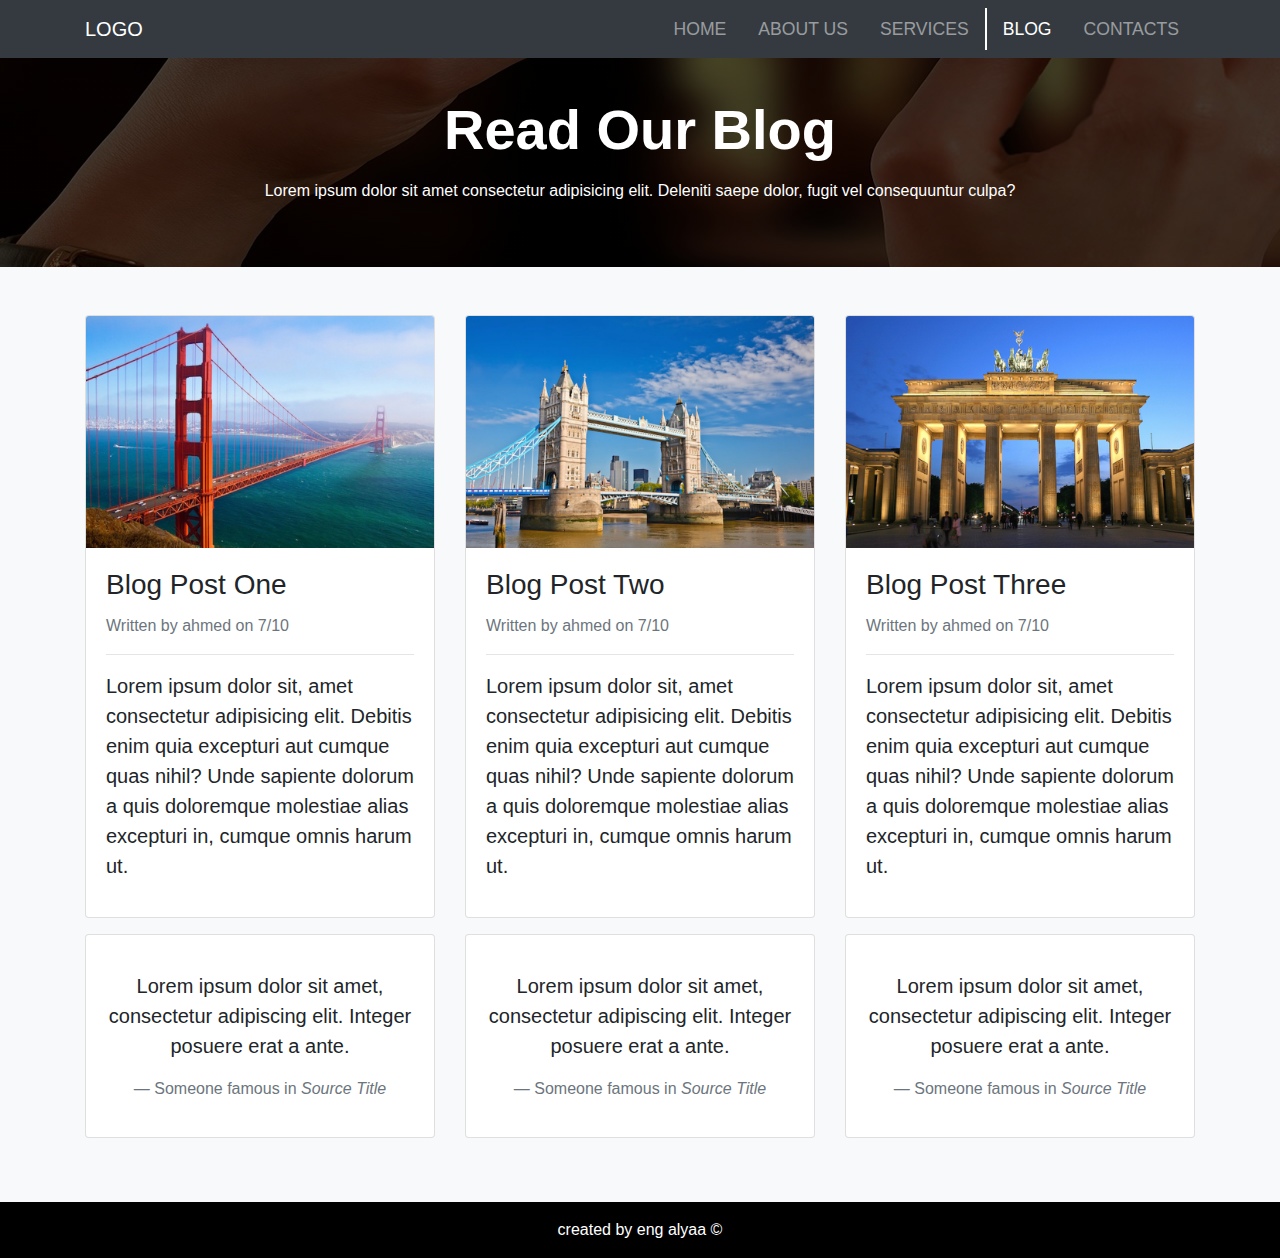
<file: blog.html>
<!DOCTYPE html>
<html lang="en">

<head>
    <meta charset="UTF-8">
    <meta name="viewport" content="width=device-width, initial-scale=1.0">
    <meta http-equiv="X-UA-Compatible" content="ie=edge">
    <title>Document</title>

    <link rel="stylesheet" href="css/bootstrap.min.css">
    <link rel="stylesheet" href="css/all.min.css">
    <link rel="stylesheet" href="css/ekko-lightbox.css">
    <link rel="stylesheet" href="css/slick.css">
    <link rel="stylesheet" href="css/slick-theme.css">
    <link rel="stylesheet" href="css/style.css">

</head>

<body>



    <nav class="navbar navbar-expand-md navbar-dark bg-dark fixed-top">
        <div class="container">
            <a class="navbar-brand" href="#">LOGO</a>

            <button class="navbar-toggler" type="button" data-toggle="collapse" data-target="#navbarSupportedContent"
                aria-controls="navbarSupportedContent" aria-expanded="false" aria-label="Toggle navigation">
                <span class="navbar-toggler-icon"></span>
            </button>

            <div class="collapse navbar-collapse" id="navbarSupportedContent">

                <ul class="navbar-nav ml-auto">

                    <li class="nav-item">
                        <a class="nav-link" href="index.html">Home <span class="sr-only">(current)</span></a>
                    </li>


                    <li class="nav-item ">
                        <a class="nav-link" href="about.html">About Us</a>
                    </li>

                    <li class="nav-item ">
                        <a class="nav-link" href="services.html">Services</a>
                    </li>

                    <li class="nav-item active">
                        <a class="nav-link" href="blog.html">Blog</a>
                    </li>

                    <li class="nav-item">
                        <a class="nav-link" href="contact.html">Contacts</a>
                    </li>


                </ul>

            </div>
        </div><!-- container -->
    </nav>
    <section id="blog" class="py-5 bg-light">
        <div class="container">
            <div class="row">
                <div class="col text-white text-center mt-5">
                    <h2 class="mb-3 display-4 font-weight-bold text-capitalize">read our blog</h2>
                    <p>Lorem ipsum dolor sit amet consectetur adipisicing elit. Deleniti saepe dolor, fugit vel
                        consequuntur culpa?</p>

                </div>

            </div>

        </div>

    </section> <!-- blog -->
    <section id="#" class="py-5 bg-light">
        <div class="container">
            <div class="row">
                <div class="col-md-4 col-sm-6">
                    <div class="card">
                        <img class="card-img-top" src="images/san-francisco.jpg" alt="Card image cap">
                        <div class="card-body">
                            <h3 class="card-title text-capitalize">blog post one</h3>
                            <p class="text-muted ">Written by ahmed on 7/10</p>
                            <hr>
                            <blockquote class="blockquote mb-0">
                                <p>Lorem ipsum dolor sit, amet consectetur adipisicing elit. Debitis enim quia excepturi aut cumque quas nihil? Unde sapiente dolorum a quis doloremque molestiae alias excepturi in, cumque omnis harum ut.
                                </p>
                              
                            </blockquote>


                        </div>
                    

                    </div>
                    <div class="card card-bottom my-3">
                        <div class="card-body text-center ">
                            <blockquote class="blockquote my-3">
                                <p>Lorem ipsum dolor sit amet, consectetur adipiscing elit. Integer posuere erat a ante.
                                </p>
                                <footer class="blockquote-footer">Someone famous in <cite title="Source Title">Source
                                        Title</cite></footer>
                            </blockquote>
                        </div>

                    </div>

                </div>  <!-- 1 -->
                <div class="col-md-4 col-sm-6">
                    <div class="card">
                        <img class="card-img-top" src="images/london.jpg" alt="Card image cap">
                        <div class="card-body">
                            <h3 class="card-title text-capitalize">blog post two</h3>
                            <p class="text-muted ">Written by ahmed on 7/10</p>
                            <hr>
                            <blockquote class="blockquote mb-0">
                                <p>Lorem ipsum dolor sit, amet consectetur adipisicing elit. Debitis enim quia excepturi aut cumque quas nihil? Unde sapiente dolorum a quis doloremque molestiae alias excepturi in, cumque omnis harum ut.
                                </p>
                              
                            </blockquote>


                        </div>
                    

                    </div>
                    <div class="card card-bottom my-3">
                        <div class="card-body text-center ">
                            <blockquote class="blockquote my-3">
                                <p>Lorem ipsum dolor sit amet, consectetur adipiscing elit. Integer posuere erat a ante.
                                </p>
                                <footer class="blockquote-footer">Someone famous in <cite title="Source Title">Source
                                        Title</cite></footer>
                            </blockquote>
                        </div>

                    </div>

                </div>  <!-- 2 -->
                <div class="col-md-4 col-sm-6">
                    <div class="card">
                        <img class="card-img-top" src="images/berlin.jpg" alt="Card image cap">
                        <div class="card-body">
                            <h3 class="card-title text-capitalize">blog post three</h3>
                            <p class="text-muted ">Written by ahmed on 7/10</p>
                            <hr>
                            <blockquote class="blockquote mb-0">
                                <p>Lorem ipsum dolor sit, amet consectetur adipisicing elit. Debitis enim quia excepturi aut cumque quas nihil? Unde sapiente dolorum a quis doloremque molestiae alias excepturi in, cumque omnis harum ut.
                                </p>
                              
                            </blockquote>


                        </div>
                    

                    </div>
                    <div class="card card-bottom my-3">
                        <div class="card-body text-center ">
                            <blockquote class="blockquote my-3">
                                <p>Lorem ipsum dolor sit amet, consectetur adipiscing elit. Integer posuere erat a ante.
                                </p>
                                <footer class="blockquote-footer">Someone famous in <cite title="Source Title">Source
                                        Title</cite></footer>
                            </blockquote>
                        </div>

                    </div>

                </div>  <!-- 3 -->
            </div> <!-- row -->

            </div> <!-- container -->

    </section>











    <footer class="py-3  text-center text-white">
        created by eng alyaa &copy;
    </footer>
    <script src="js/jquery-3.3.1.min.js"></script>
    <script src="js/popper.min.js"></script>
    <script src="js/bootstrap.min.js"></script>
    <script src="js/ekko-lightbox.min.js"></script>
    <script src="js/slick.min.js"></script>

</body>

</html>
</file>
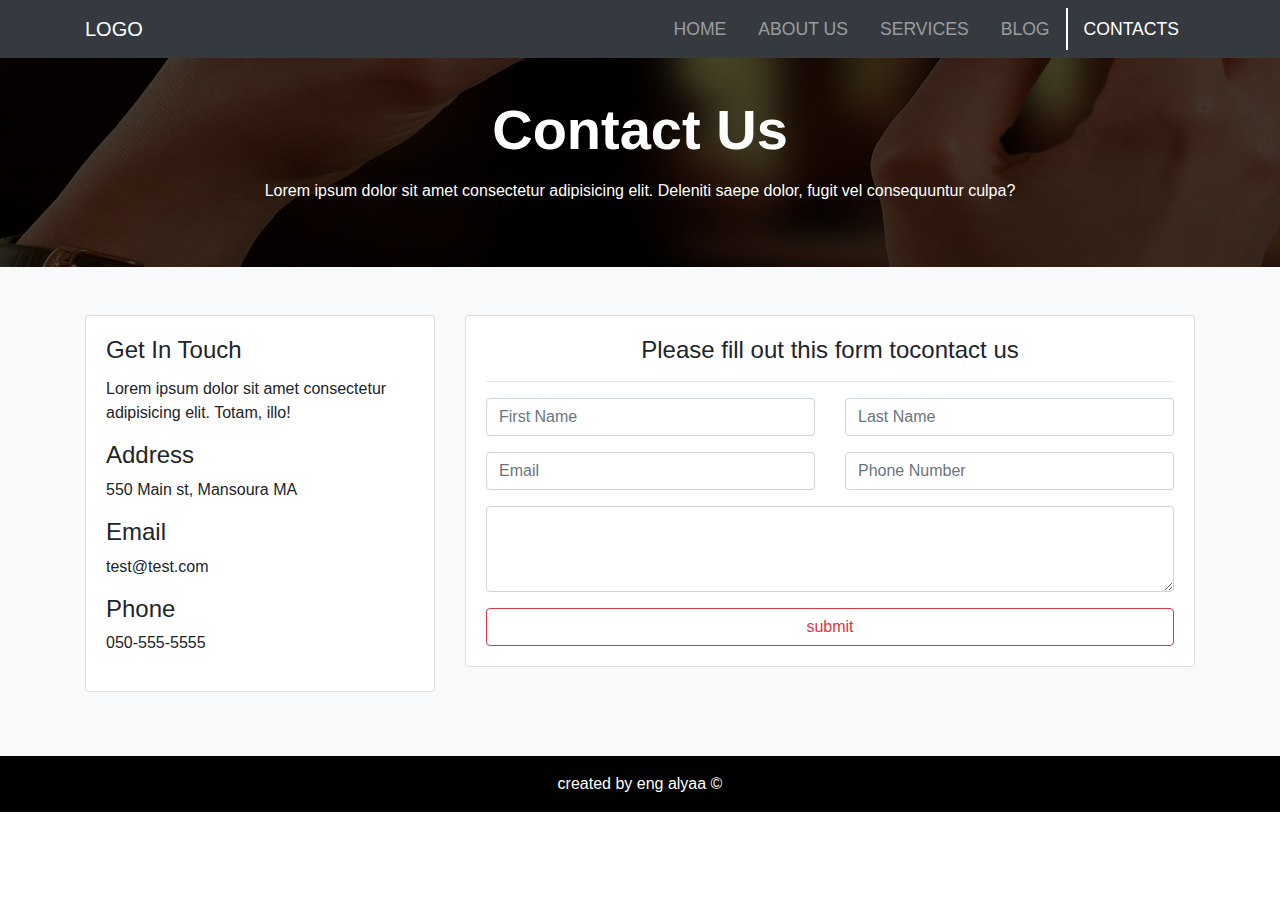
<file: contact.html>
<!DOCTYPE html>
<html lang="en">

<head>
    <meta charset="UTF-8">
    <meta name="viewport" content="width=device-width, initial-scale=1.0">
    <meta http-equiv="X-UA-Compatible" content="ie=edge">
    <title>Document</title>

    <link rel="stylesheet" href="css/bootstrap.min.css">
    <link rel="stylesheet" href="css/all.min.css">
    <link rel="stylesheet" href="css/ekko-lightbox.css">
    <link rel="stylesheet" href="css/slick.css">
    <link rel="stylesheet" href="css/slick-theme.css">
    <link rel="stylesheet" href="css/style.css">

</head>

<body>



    <nav class="navbar navbar-expand-md navbar-dark bg-dark fixed-top">
        <div class="container">
            <a class="navbar-brand" href="#">LOGO</a>

            <button class="navbar-toggler" type="button" data-toggle="collapse" data-target="#navbarSupportedContent"
                aria-controls="navbarSupportedContent" aria-expanded="false" aria-label="Toggle navigation">
                <span class="navbar-toggler-icon"></span>
            </button>

            <div class="collapse navbar-collapse" id="navbarSupportedContent">

                <ul class="navbar-nav ml-auto">

                    <li class="nav-item">
                        <a class="nav-link" href="index.html">Home <span class="sr-only">(current)</span></a>
                    </li>


                    <li class="nav-item ">
                        <a class="nav-link" href="about.html">About Us</a>
                    </li>

                    <li class="nav-item ">
                        <a class="nav-link" href="services.html">Services</a>
                    </li>

                    <li class="nav-item ">
                        <a class="nav-link" href="blog.html">Blog</a>
                    </li>

                    <li class="nav-item active">
                        <a class="nav-link" href="contact.html">Contacts</a>
                    </li>


                </ul>

            </div>
        </div><!-- container -->
    </nav>

    <section id="contact" class="py-5 bg-light">
        <div class="container">
            <div class="row">
                <div class="col text-white text-center mt-5">
                    <h2 class="mb-3 display-4 font-weight-bold text-capitalize">contact us</h2>
                    <p>Lorem ipsum dolor sit amet consectetur adipisicing elit. Deleniti saepe dolor, fugit vel
                        consequuntur culpa?</p>

                </div>

            </div>

        </div> <!-- container -->

    </section> <!-- contact-->

    <section id="#" class="py-5 bg-light">
        <div class="container">
            <div class="row">
                <div class="col-md-4 mb-3">
                    <div class="card">
                        <div class="card-body">
                            <h4 class="card-title text-capitalize">get in touch</h4>
                            <p >Lorem ipsum dolor sit amet consectetur adipisicing elit. Totam, illo!</p>
                            <h4>Address</h4>
                            <p>550 Main st, Mansoura MA</p>
                            <h4>Email</h4>
                            <p>test@test.com</p>
                            <h4>Phone</h4>
                            <p>050-555-5555</p>

                        </div>

                    </div>

                </div> 
                <div class="col-md-8">
                    <div class="card">
                        <div class="card-body  text-center">
                            <h4>Please fill out this form tocontact us</h4>
                            <hr>
                            <form action="">
                                <div class="row ">
                                    <div class="col-md-6 mb-3">
                                      <input type="text" class="form-control" placeholder="First Name" name="" id="">
                                    </div>
                                    <div class="col-md-6 mb-3">
                                      <input type="text" class="form-control" placeholder="Last Name" name="" id="">
                                    </div>
                                  </div>
                                  <div class="row ">
                                      <div class="col-md-6 mb-3">
                                          <input type="email" name="" id="" class="form-control" placeholder="Email">

                                      </div>
                                      <div class="col-md-6 mb-3">
                                          <input type="number" name="" id="" class="form-control" placeholder="Phone Number">

                                      </div>

                                  </div>
                                  <textarea class="form-control mb-3" id="exampleFormControlTextarea1" rows="3"></textarea>
                                  <button class="btn btn-outline-danger btn-block ">submit</button>


                            </form>

                        </div>

                    </div>

                </div>

            </div> <!-- row -->

        </div> <!-- container -->
    </section>




    
    <footer class="py-3  text-center text-white">
        created by eng alyaa &copy;
    </footer>
    <script src="js/jquery-3.3.1.min.js"></script>
    <script src="js/popper.min.js"></script>
    <script src="js/bootstrap.min.js"></script>
    <script src="js/ekko-lightbox.min.js"></script>
    <script src="js/slick.min.js"></script>

</body>

</html>
</file>
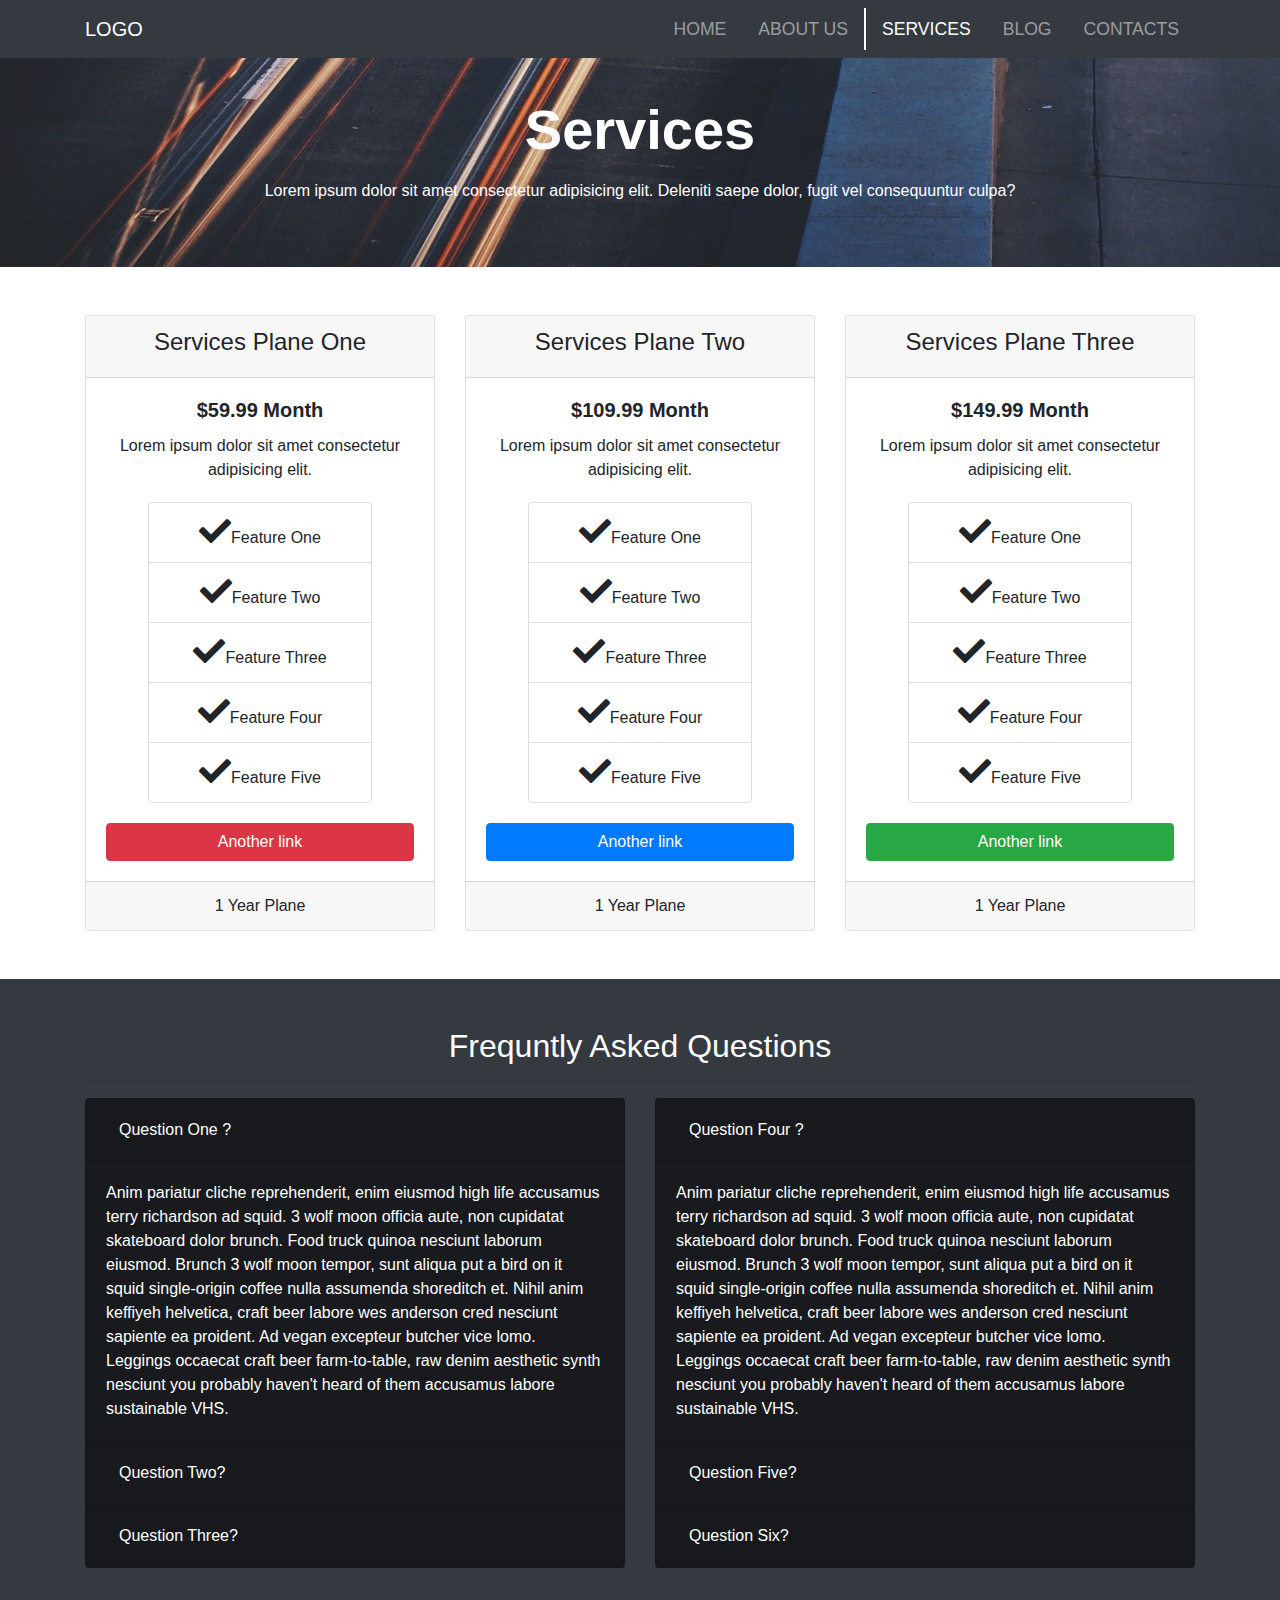
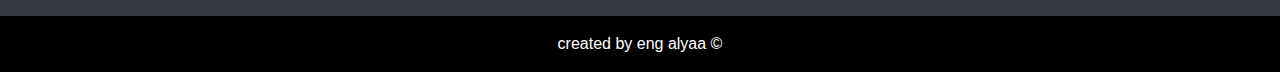
<file: services.html>
<!DOCTYPE html>
<html lang="en">

<head>
    <meta charset="UTF-8">
    <meta name="viewport" content="width=device-width, initial-scale=1.0">
    <meta http-equiv="X-UA-Compatible" content="ie=edge">
    <title>Document</title>

    <link rel="stylesheet" href="css/bootstrap.min.css">
    <link rel="stylesheet" href="css/all.min.css">
    <link rel="stylesheet" href="css/ekko-lightbox.css">
    <link rel="stylesheet" href="css/slick.css">
    <link rel="stylesheet" href="css/slick-theme.css">
    <link rel="stylesheet" href="css/style.css">

</head>

<body>



    <nav class="navbar navbar-expand-md navbar-dark bg-dark fixed-top">
        <div class="container">
            <a class="navbar-brand" href="#">LOGO</a>

            <button class="navbar-toggler" type="button" data-toggle="collapse" data-target="#navbarSupportedContent"
                aria-controls="navbarSupportedContent" aria-expanded="false" aria-label="Toggle navigation">
                <span class="navbar-toggler-icon"></span>
            </button>

            <div class="collapse navbar-collapse" id="navbarSupportedContent">

                <ul class="navbar-nav ml-auto">

                    <li class="nav-item">
                        <a class="nav-link" href="index.html">Home <span class="sr-only">(current)</span></a>
                    </li>


                    <li class="nav-item ">
                        <a class="nav-link" href="about.html">About Us</a>
                    </li>

                    <li class="nav-item active">
                        <a class="nav-link" href="services.html">Services</a>
                    </li>

                    <li class="nav-item">
                        <a class="nav-link" href="blog.html">Blog</a>
                    </li>

                    <li class="nav-item">
                        <a class="nav-link" href="contact.html">Contacts</a>
                    </li>


                </ul>

            </div>
        </div><!-- container -->
    </nav>
    <section id="services" class="py-5 bg-light">
        <div class="container">
            <div class="row">
                <div class="col text-white text-center mt-5">
                    <h2 class="mb-3 display-4 font-weight-bold">Services</h2>
                    <p>Lorem ipsum dolor sit amet consectetur adipisicing elit. Deleniti saepe dolor, fugit vel
                        consequuntur culpa?</p>

                </div>

            </div>

        </div>

    </section> <!-- services -->


    <section id="#" class="py-5">
        <div class="container">
            <div class="row">

                <div class="col-md-4">
                    <div class="card text-center" >
                        <div class="card-header text-capitalize">
                            <h4>services plane one</h4>
                        </div>
                        <div class="card-body">
                            <h5 class="card-title font-weight-bold">$59.99 Month</h5>
                            <p class="card-text">Lorem ipsum dolor sit amet consectetur adipisicing elit.</p>
                        </div>
                        <div class="card mr-auto ml-auto" style="width: 14rem;" >
                            <ul class="list-group list-group-flush">
                                <li class="list-group-item"> <i class="fa fa-check fa-2x"></i>Feature One</li>
                                <li class="list-group-item"> <i class="fa fa-check fa-2x"></i>Feature Two</li>
                                <li class="list-group-item"> <i class="fa fa-check fa-2x"></i>Feature Three</li>
                                <li class="list-group-item"> <i class="fa fa-check fa-2x"></i>Feature Four</li>
                                <li class="list-group-item"> <i class="fa fa-check fa-2x"></i>Feature Five</li>
                                
                            </ul>
                        </div>
                        <div class="card-body">
                            <a href="#" class="btn btn-danger btn-block">Another link</a>
                        </div>
                        <div class="card-footer text-capitalize">
                            1 year plane
                        </div>


                    </div> <!-- card -->

                </div> <!-- 1  -->
                <div class="col-md-4">
                    <div class="card text-center" >
                        <div class="card-header text-capitalize">
                            <h4>services plane two</h4>
                        </div>
                        <div class="card-body">
                            <h5 class="card-title font-weight-bold">$109.99 Month</h5>
                            <p class="card-text">Lorem ipsum dolor sit amet consectetur adipisicing elit.</p>
                        </div>
                        <div class="card mr-auto ml-auto" style="width: 14rem;">
                            <ul class="list-group list-group-flush">
                                <li class="list-group-item"> <i class="fa fa-check fa-2x"></i>Feature One</li>
                                <li class="list-group-item"> <i class="fa fa-check fa-2x"></i>Feature Two</li>
                                <li class="list-group-item"> <i class="fa fa-check fa-2x"></i>Feature Three</li>
                                <li class="list-group-item"> <i class="fa fa-check fa-2x"></i>Feature Four</li>
                                <li class="list-group-item"> <i class="fa fa-check fa-2x"></i>Feature Five</li>

                            </ul>
                        </div>
                        <div class="card-body">
                            <a href="#" class="btn btn-primary btn-block">Another link</a>
                        </div>
                        <div class="card-footer text-capitalize">
                            1 year plane
                        </div>


                    </div> <!-- card -->

                </div> <!-- 2  -->
                <div class="col-md-4">
                    <div class="card text-center" >
                        <div class="card-header text-capitalize">
                            <h4>services plane three</h4>
                        </div>
                        <div class="card-body">
                            <h5 class="card-title font-weight-bold">$149.99 Month</h5>
                            <p class="card-text">Lorem ipsum dolor sit amet consectetur adipisicing elit.</p>
                        </div>
                        <div class="card mr-auto ml-auto" style="width: 14rem;" >
                            <ul class="list-group list-group-flush">
                                <li class="list-group-item"> <i class="fa fa-check fa-2x"></i>Feature One</li>
                                <li class="list-group-item"> <i class="fa fa-check fa-2x"></i>Feature Two</li>
                                <li class="list-group-item"> <i class="fa fa-check fa-2x"></i>Feature Three</li>
                                <li class="list-group-item"> <i class="fa fa-check fa-2x"></i>Feature Four</li>
                                <li class="list-group-item"> <i class="fa fa-check fa-2x"></i>Feature Five</li>
                                
                            </ul>
                        </div>
                        <div class="card-body">
                            <a href="#" class="btn btn-success btn-block">Another link</a>
                        </div>
                        <div class="card-footer text-capitalize">
                            1 year plane
                        </div>


                    </div> <!-- card -->

                </div> <!-- 3  -->

            </div>

        </div>

    </section>
    
    <section id="freq" class="py-5 bg-dark text-white" >
        <div class="container">
            <h2 class="text-center text-capitalize">frequntly asked questions</h2>
            <hr>
            <div class="row">
                <div class="col-md-6 ">
                    <div class="accordion  " id="accordionExample">
                        <div class="card ">
                          <div class="card-header" id="headingOne">
                            <h2 class="mb-0">
                              <button class="btn btn-link btn-block  text-left text-capitalize" type="button" data-toggle="collapse" data-target="#collapseOne" aria-expanded="true" aria-controls="collapseOne">
                                question one ?
                              </button>
                            </h2>
                          </div>
                      
                          <div id="collapseOne" class="collapse show" aria-labelledby="headingOne" data-parent="#accordionExample">
                            <div class="card-body ">
                              Anim pariatur cliche reprehenderit, enim eiusmod high life accusamus terry richardson ad squid. 3 wolf moon officia aute, non cupidatat skateboard dolor brunch. Food truck quinoa nesciunt laborum eiusmod. Brunch 3 wolf moon tempor, sunt aliqua put a bird on it squid single-origin coffee nulla assumenda shoreditch et. Nihil anim keffiyeh helvetica, craft beer labore wes anderson cred nesciunt sapiente ea proident. Ad vegan excepteur butcher vice lomo. Leggings occaecat craft beer farm-to-table, raw denim aesthetic synth nesciunt you probably haven't heard of them accusamus labore sustainable VHS.
                            </div>
                          </div>
                        </div>
                        <div class="card">
                          <div class="card-header" id="headingTwo">
                            <h2 class="mb-0">
                              <button class="btn btn-link btn-block text-capitalize text-left collapsed" type="button" data-toggle="collapse" data-target="#collapseTwo" aria-expanded="false" aria-controls="collapseTwo">
                                question two?
                              </button>
                            </h2>
                          </div>
                          <div id="collapseTwo" class="collapse" aria-labelledby="headingTwo" data-parent="#accordionExample">
                            <div class="card-body">
                              Anim pariatur cliche reprehenderit, enim eiusmod high life accusamus terry richardson ad squid. 3 wolf moon officia aute, non cupidatat skateboard dolor brunch. Food truck quinoa nesciunt laborum eiusmod. Brunch 3 wolf moon tempor, sunt aliqua put a bird on it squid single-origin coffee nulla assumenda shoreditch et. Nihil anim keffiyeh helvetica, craft beer labore wes anderson cred nesciunt sapiente ea proident. Ad vegan excepteur butcher vice lomo. Leggings occaecat craft beer farm-to-table, raw denim aesthetic synth nesciunt you probably haven't heard of them accusamus labore sustainable VHS.
                            </div>
                          </div>
                        </div>
                        <div class="card">
                          <div class="card-header" id="headingThree">
                            <h2 class="mb-0">
                              <button class="btn btn-link btn-block text-capitalize text-left collapsed" type="button" data-toggle="collapse" data-target="#collapseThree" aria-expanded="false" aria-controls="collapseThree">
                                question three?
                              </button>
                            </h2>
                          </div>
                          <div id="collapseThree" class="collapse" aria-labelledby="headingThree" data-parent="#accordionExample">
                            <div class="card-body">
                              Anim pariatur cliche reprehenderit, enim eiusmod high life accusamus terry richardson ad squid. 3 wolf moon officia aute, non cupidatat skateboard dolor brunch. Food truck quinoa nesciunt laborum eiusmod. Brunch 3 wolf moon tempor, sunt aliqua put a bird on it squid single-origin coffee nulla assumenda shoreditch et. Nihil anim keffiyeh helvetica, craft beer labore wes anderson cred nesciunt sapiente ea proident. Ad vegan excepteur butcher vice lomo. Leggings occaecat craft beer farm-to-table, raw denim aesthetic synth nesciunt you probably haven't heard of them accusamus labore sustainable VHS.
                            </div>
                          </div>
                        </div>
                      </div>

                </div> <!-- col-1 -->
                <div class="col-md-6 ">
                    <div class="accordion  " id="accordionExample">
                        <div class="card ">
                          <div class="card-header" id="headingOne">
                            <h2 class="mb-0">
                              <button class="btn btn-link btn-block  text-left text-capitalize" type="button" data-toggle="collapse" data-target="#collapseFour" aria-expanded="true" aria-controls="collapseFour">
                                question four ?
                              </button>
                            </h2>
                          </div>
                      
                          <div id="collapseFour" class="collapse show" aria-labelledby="headingOne" data-parent="#accordionExample">
                            <div class="card-body ">
                              Anim pariatur cliche reprehenderit, enim eiusmod high life accusamus terry richardson ad squid. 3 wolf moon officia aute, non cupidatat skateboard dolor brunch. Food truck quinoa nesciunt laborum eiusmod. Brunch 3 wolf moon tempor, sunt aliqua put a bird on it squid single-origin coffee nulla assumenda shoreditch et. Nihil anim keffiyeh helvetica, craft beer labore wes anderson cred nesciunt sapiente ea proident. Ad vegan excepteur butcher vice lomo. Leggings occaecat craft beer farm-to-table, raw denim aesthetic synth nesciunt you probably haven't heard of them accusamus labore sustainable VHS.
                            </div>
                          </div>
                        </div>
                        <div class="card">
                          <div class="card-header" id="headingTwo">
                            <h2 class="mb-0">
                              <button class="btn btn-link btn-block text-capitalize text-left collapsed" type="button" data-toggle="collapse" data-target="#collapseFive" aria-expanded="false" aria-controls="collapseFive">
                                question five?
                              </button>
                            </h2>
                          </div>
                          <div id="collapseFive" class="collapse" aria-labelledby="headingTwo" data-parent="#accordionExample">
                            <div class="card-body">
                              Anim pariatur cliche reprehenderit, enim eiusmod high life accusamus terry richardson ad squid. 3 wolf moon officia aute, non cupidatat skateboard dolor brunch. Food truck quinoa nesciunt laborum eiusmod. Brunch 3 wolf moon tempor, sunt aliqua put a bird on it squid single-origin coffee nulla assumenda shoreditch et. Nihil anim keffiyeh helvetica, craft beer labore wes anderson cred nesciunt sapiente ea proident. Ad vegan excepteur butcher vice lomo. Leggings occaecat craft beer farm-to-table, raw denim aesthetic synth nesciunt you probably haven't heard of them accusamus labore sustainable VHS.
                            </div>
                          </div>
                        </div>
                        <div class="card">
                          <div class="card-header" id="headingThree">
                            <h2 class="mb-0">
                              <button class="btn btn-link btn-block text-capitalize text-left collapsed" type="button" data-toggle="collapse" data-target="#collapseSix" aria-expanded="false" aria-controls="collapseSix">
                                question six?
                              </button>
                            </h2>
                          </div>
                          <div id="collapseSix" class="collapse" aria-labelledby="headingThree" data-parent="#accordionExample">
                            <div class="card-body">
                              Anim pariatur cliche reprehenderit, enim eiusmod high life accusamus terry richardson ad squid. 3 wolf moon officia aute, non cupidatat skateboard dolor brunch. Food truck quinoa nesciunt laborum eiusmod. Brunch 3 wolf moon tempor, sunt aliqua put a bird on it squid single-origin coffee nulla assumenda shoreditch et. Nihil anim keffiyeh helvetica, craft beer labore wes anderson cred nesciunt sapiente ea proident. Ad vegan excepteur butcher vice lomo. Leggings occaecat craft beer farm-to-table, raw denim aesthetic synth nesciunt you probably haven't heard of them accusamus labore sustainable VHS.
                            </div>
                          </div>
                        </div>
                      </div>

                </div>

            </div>

        </div>

    </section>



















    <footer class="py-3  text-center text-white">
        created by eng alyaa &copy;
    </footer>
    <script src="js/jquery-3.3.1.min.js"></script>
    <script src="js/popper.min.js"></script>
    <script src="js/bootstrap.min.js"></script>
    <script src="js/ekko-lightbox.min.js"></script>
    <script src="js/slick.min.js"></script>

    <script>
        $(document).on('click', '[data-toggle="lightbox"]', function (event) {
            event.preventDefault();
            $(this).ekkoLightbox();
        });
    </script>


    <script>
        $(document).ready(function () {
            $('.slider').slick({
                autoplay: true,
                autoplaySpeed: 5000
            });
        });
    </script>
</body>

</html>
</file>
<file: css/style.css>
* {
    padding: 0;
    margin: 0;
}

/*-------------------navbar----------------------*/
.navbar .nav-link {
    font-size: 1.1rem;
    text-transform: uppercase;
    padding-left: 1rem !important;
    padding-right: 1rem !important;
}

.navbar .nav-item.active {
    border-left: #fff solid 2px
}
@media (max-width: 768px){
    .navbar .nav-item.active {
        border-bottom: #fff solid 2px;
    }
}
 
/*-------------slide----------------------------*/
.carousel-item {
    height: 450px;
}
.carousel-item .carousel-caption h1{
    padding-top:50px
}
.carousel-image1 {
    background-image: url(../images/image1.jpg);
    background-size: cover;
}

.carousel-image2 {
    background-image: url(../images/image2.jpg);
    background-size: cover;
}

.carousel-image3 {
    background-image: url(../images/image3.jpg);
    background-size: cover;
}

/*--------------------------------------*/
.icon-box {
    text-align: center;
    padding: 30px 20px;
    transition: all ease-in-out 0.3s;

}

.icon-box:hover {
    border-color: #fff;
    box-shadow: 0px 0 25px 0 rgba(0, 0, 0, 0.1);
}

/*---------------ready------------------------*/
#ready {
    background-image: url(../images/lights.jpg);
    background-attachment: fixed;
    background-position: 0px 300px
}

/*-----------media------------------*/
#media {
    background-image: linear-gradient(rgba(0, 0, 0, .7), rgba(0, 0, 0, .7)),
        url(../images/media.jpg);
    background-size: cover
}
/*-------------------footer--------------------*/
footer{
    background-color: #000;
}
/*------------about----------------*/
#about {
    background-image: linear-gradient(rgba(0, 0, 0, .7), rgba(0, 0, 0, .7)),
    url(../images/image1.jpg);
    background-attachment: fixed;
    
}

#about-serv .card .card-body:hover{
    background-color: #fff;
    color:#000 ;
    

}
#services {
    background-image: url(../images/lights.jpg);
    background-attachment: fixed;
    background-position:0px 300px
}
.accordion>.card{
    background: #181a1d
}
#freq .card{
    border-color: none;
}
.accordion .btn-link{
    color: white;
}


#blog {
    background-image: linear-gradient(rgba(0, 0, 0, .7), rgba(0, 0, 0, .7)),
    url(../images/header1.jpg);
    background-attachment: fixed;
    background-position:0px 350px
}
.blockquote-footer{
    background-color: white;
}
.card-bottom:hover{
    background-color: red;
    color: white;
}
#contact{
        background-image: linear-gradient(rgba(0, 0, 0, .7), rgba(0, 0, 0, .7)),
    url(../images/header1.jpg);
    background-attachment: fixed;
    background-position:0px 350px;

}
</file>
<file: css/all.min.css>
.fa,.fab,.fal,.far,.fas{-moz-osx-font-smoothing:grayscale;-webkit-font-smoothing:antialiased;display:inline-block;font-style:normal;font-variant:normal;text-rendering:auto;line-height:1}.fa-lg{font-size:1.33333em;line-height:.75em;vertical-align:-.0667em}.fa-xs{font-size:.75em}.fa-sm{font-size:.875em}.fa-1x{font-size:1em}.fa-2x{font-size:2em}.fa-3x{font-size:3em}.fa-4x{font-size:4em}.fa-5x{font-size:5em}.fa-6x{font-size:6em}.fa-7x{font-size:7em}.fa-8x{font-size:8em}.fa-9x{font-size:9em}.fa-10x{font-size:10em}.fa-fw{text-align:center;width:1.25em}.fa-ul{list-style-type:none;margin-left:2.5em;padding-left:0}.fa-ul>li{position:relative}.fa-li{left:-2em;position:absolute;text-align:center;width:2em;line-height:inherit}.fa-border{border:.08em solid #eee;border-radius:.1em;padding:.2em .25em .15em}.fa-pull-left{float:left}.fa-pull-right{float:right}.fa.fa-pull-left,.fab.fa-pull-left,.fal.fa-pull-left,.far.fa-pull-left,.fas.fa-pull-left{margin-right:.3em}.fa.fa-pull-right,.fab.fa-pull-right,.fal.fa-pull-right,.far.fa-pull-right,.fas.fa-pull-right{margin-left:.3em}.fa-spin{animation:fa-spin 2s infinite linear}.fa-pulse{animation:fa-spin 1s infinite steps(8)}@keyframes fa-spin{0%{transform:rotate(0deg)}to{transform:rotate(1turn)}}.fa-rotate-90{-ms-filter:"progid:DXImageTransform.Microsoft.BasicImage(rotation=1)";transform:rotate(90deg)}.fa-rotate-180{-ms-filter:"progid:DXImageTransform.Microsoft.BasicImage(rotation=2)";transform:rotate(180deg)}.fa-rotate-270{-ms-filter:"progid:DXImageTransform.Microsoft.BasicImage(rotation=3)";transform:rotate(270deg)}.fa-flip-horizontal{-ms-filter:"progid:DXImageTransform.Microsoft.BasicImage(rotation=0, mirror=1)";transform:scaleX(-1)}.fa-flip-vertical{transform:scaleY(-1)}.fa-flip-both,.fa-flip-horizontal.fa-flip-vertical,.fa-flip-vertical{-ms-filter:"progid:DXImageTransform.Microsoft.BasicImage(rotation=2, mirror=1)"}.fa-flip-both,.fa-flip-horizontal.fa-flip-vertical{transform:scale(-1)}:root .fa-flip-both,:root .fa-flip-horizontal,:root .fa-flip-vertical,:root .fa-rotate-90,:root .fa-rotate-180,:root .fa-rotate-270{filter:none}.fa-stack{display:inline-block;height:2em;line-height:2em;position:relative;vertical-align:middle;width:2.5em}.fa-stack-1x,.fa-stack-2x{left:0;position:absolute;text-align:center;width:100%}.fa-stack-1x{line-height:inherit}.fa-stack-2x{font-size:2em}.fa-inverse{color:#fff}.fa-500px:before{content:"\f26e"}.fa-accessible-icon:before{content:"\f368"}.fa-accusoft:before{content:"\f369"}.fa-acquisitions-incorporated:before{content:"\f6af"}.fa-ad:before{content:"\f641"}.fa-address-book:before{content:"\f2b9"}.fa-address-card:before{content:"\f2bb"}.fa-adjust:before{content:"\f042"}.fa-adn:before{content:"\f170"}.fa-adobe:before{content:"\f778"}.fa-adversal:before{content:"\f36a"}.fa-affiliatetheme:before{content:"\f36b"}.fa-air-freshener:before{content:"\f5d0"}.fa-algolia:before{content:"\f36c"}.fa-align-center:before{content:"\f037"}.fa-align-justify:before{content:"\f039"}.fa-align-left:before{content:"\f036"}.fa-align-right:before{content:"\f038"}.fa-alipay:before{content:"\f642"}.fa-allergies:before{content:"\f461"}.fa-amazon:before{content:"\f270"}.fa-amazon-pay:before{content:"\f42c"}.fa-ambulance:before{content:"\f0f9"}.fa-american-sign-language-interpreting:before{content:"\f2a3"}.fa-amilia:before{content:"\f36d"}.fa-anchor:before{content:"\f13d"}.fa-android:before{content:"\f17b"}.fa-angellist:before{content:"\f209"}.fa-angle-double-down:before{content:"\f103"}.fa-angle-double-left:before{content:"\f100"}.fa-angle-double-right:before{content:"\f101"}.fa-angle-double-up:before{content:"\f102"}.fa-angle-down:before{content:"\f107"}.fa-angle-left:before{content:"\f104"}.fa-angle-right:before{content:"\f105"}.fa-angle-up:before{content:"\f106"}.fa-angry:before{content:"\f556"}.fa-angrycreative:before{content:"\f36e"}.fa-angular:before{content:"\f420"}.fa-ankh:before{content:"\f644"}.fa-app-store:before{content:"\f36f"}.fa-app-store-ios:before{content:"\f370"}.fa-apper:before{content:"\f371"}.fa-apple:before{content:"\f179"}.fa-apple-alt:before{content:"\f5d1"}.fa-apple-pay:before{content:"\f415"}.fa-archive:before{content:"\f187"}.fa-archway:before{content:"\f557"}.fa-arrow-alt-circle-down:before{content:"\f358"}.fa-arrow-alt-circle-left:before{content:"\f359"}.fa-arrow-alt-circle-right:before{content:"\f35a"}.fa-arrow-alt-circle-up:before{content:"\f35b"}.fa-arrow-circle-down:before{content:"\f0ab"}.fa-arrow-circle-left:before{content:"\f0a8"}.fa-arrow-circle-right:before{content:"\f0a9"}.fa-arrow-circle-up:before{content:"\f0aa"}.fa-arrow-down:before{content:"\f063"}.fa-arrow-left:before{content:"\f060"}.fa-arrow-right:before{content:"\f061"}.fa-arrow-up:before{content:"\f062"}.fa-arrows-alt:before{content:"\f0b2"}.fa-arrows-alt-h:before{content:"\f337"}.fa-arrows-alt-v:before{content:"\f338"}.fa-artstation:before{content:"\f77a"}.fa-assistive-listening-systems:before{content:"\f2a2"}.fa-asterisk:before{content:"\f069"}.fa-asymmetrik:before{content:"\f372"}.fa-at:before{content:"\f1fa"}.fa-atlas:before{content:"\f558"}.fa-atlassian:before{content:"\f77b"}.fa-atom:before{content:"\f5d2"}.fa-audible:before{content:"\f373"}.fa-audio-description:before{content:"\f29e"}.fa-autoprefixer:before{content:"\f41c"}.fa-avianex:before{content:"\f374"}.fa-aviato:before{content:"\f421"}.fa-award:before{content:"\f559"}.fa-aws:before{content:"\f375"}.fa-baby:before{content:"\f77c"}.fa-baby-carriage:before{content:"\f77d"}.fa-backspace:before{content:"\f55a"}.fa-backward:before{content:"\f04a"}.fa-bacon:before{content:"\f7e5"}.fa-balance-scale:before{content:"\f24e"}.fa-ban:before{content:"\f05e"}.fa-band-aid:before{content:"\f462"}.fa-bandcamp:before{content:"\f2d5"}.fa-barcode:before{content:"\f02a"}.fa-bars:before{content:"\f0c9"}.fa-baseball-ball:before{content:"\f433"}.fa-basketball-ball:before{content:"\f434"}.fa-bath:before{content:"\f2cd"}.fa-battery-empty:before{content:"\f244"}.fa-battery-full:before{content:"\f240"}.fa-battery-half:before{content:"\f242"}.fa-battery-quarter:before{content:"\f243"}.fa-battery-three-quarters:before{content:"\f241"}.fa-bed:before{content:"\f236"}.fa-beer:before{content:"\f0fc"}.fa-behance:before{content:"\f1b4"}.fa-behance-square:before{content:"\f1b5"}.fa-bell:before{content:"\f0f3"}.fa-bell-slash:before{content:"\f1f6"}.fa-bezier-curve:before{content:"\f55b"}.fa-bible:before{content:"\f647"}.fa-bicycle:before{content:"\f206"}.fa-bimobject:before{content:"\f378"}.fa-binoculars:before{content:"\f1e5"}.fa-biohazard:before{content:"\f780"}.fa-birthday-cake:before{content:"\f1fd"}.fa-bitbucket:before{content:"\f171"}.fa-bitcoin:before{content:"\f379"}.fa-bity:before{content:"\f37a"}.fa-black-tie:before{content:"\f27e"}.fa-blackberry:before{content:"\f37b"}.fa-blender:before{content:"\f517"}.fa-blender-phone:before{content:"\f6b6"}.fa-blind:before{content:"\f29d"}.fa-blog:before{content:"\f781"}.fa-blogger:before{content:"\f37c"}.fa-blogger-b:before{content:"\f37d"}.fa-bluetooth:before{content:"\f293"}.fa-bluetooth-b:before{content:"\f294"}.fa-bold:before{content:"\f032"}.fa-bolt:before{content:"\f0e7"}.fa-bomb:before{content:"\f1e2"}.fa-bone:before{content:"\f5d7"}.fa-bong:before{content:"\f55c"}.fa-book:before{content:"\f02d"}.fa-book-dead:before{content:"\f6b7"}.fa-book-medical:before{content:"\f7e6"}.fa-book-open:before{content:"\f518"}.fa-book-reader:before{content:"\f5da"}.fa-bookmark:before{content:"\f02e"}.fa-bowling-ball:before{content:"\f436"}.fa-box:before{content:"\f466"}.fa-box-open:before{content:"\f49e"}.fa-boxes:before{content:"\f468"}.fa-braille:before{content:"\f2a1"}.fa-brain:before{content:"\f5dc"}.fa-bread-slice:before{content:"\f7ec"}.fa-briefcase:before{content:"\f0b1"}.fa-briefcase-medical:before{content:"\f469"}.fa-broadcast-tower:before{content:"\f519"}.fa-broom:before{content:"\f51a"}.fa-brush:before{content:"\f55d"}.fa-btc:before{content:"\f15a"}.fa-bug:before{content:"\f188"}.fa-building:before{content:"\f1ad"}.fa-bullhorn:before{content:"\f0a1"}.fa-bullseye:before{content:"\f140"}.fa-burn:before{content:"\f46a"}.fa-buromobelexperte:before{content:"\f37f"}.fa-bus:before{content:"\f207"}.fa-bus-alt:before{content:"\f55e"}.fa-business-time:before{content:"\f64a"}.fa-buysellads:before{content:"\f20d"}.fa-calculator:before{content:"\f1ec"}.fa-calendar:before{content:"\f133"}.fa-calendar-alt:before{content:"\f073"}.fa-calendar-check:before{content:"\f274"}.fa-calendar-day:before{content:"\f783"}.fa-calendar-minus:before{content:"\f272"}.fa-calendar-plus:before{content:"\f271"}.fa-calendar-times:before{content:"\f273"}.fa-calendar-week:before{content:"\f784"}.fa-camera:before{content:"\f030"}.fa-camera-retro:before{content:"\f083"}.fa-campground:before{content:"\f6bb"}.fa-canadian-maple-leaf:before{content:"\f785"}.fa-candy-cane:before{content:"\f786"}.fa-cannabis:before{content:"\f55f"}.fa-capsules:before{content:"\f46b"}.fa-car:before{content:"\f1b9"}.fa-car-alt:before{content:"\f5de"}.fa-car-battery:before{content:"\f5df"}.fa-car-crash:before{content:"\f5e1"}.fa-car-side:before{content:"\f5e4"}.fa-caret-down:before{content:"\f0d7"}.fa-caret-left:before{content:"\f0d9"}.fa-caret-right:before{content:"\f0da"}.fa-caret-square-down:before{content:"\f150"}.fa-caret-square-left:before{content:"\f191"}.fa-caret-square-right:before{content:"\f152"}.fa-caret-square-up:before{content:"\f151"}.fa-caret-up:before{content:"\f0d8"}.fa-carrot:before{content:"\f787"}.fa-cart-arrow-down:before{content:"\f218"}.fa-cart-plus:before{content:"\f217"}.fa-cash-register:before{content:"\f788"}.fa-cat:before{content:"\f6be"}.fa-cc-amazon-pay:before{content:"\f42d"}.fa-cc-amex:before{content:"\f1f3"}.fa-cc-apple-pay:before{content:"\f416"}.fa-cc-diners-club:before{content:"\f24c"}.fa-cc-discover:before{content:"\f1f2"}.fa-cc-jcb:before{content:"\f24b"}.fa-cc-mastercard:before{content:"\f1f1"}.fa-cc-paypal:before{content:"\f1f4"}.fa-cc-stripe:before{content:"\f1f5"}.fa-cc-visa:before{content:"\f1f0"}.fa-centercode:before{content:"\f380"}.fa-centos:before{content:"\f789"}.fa-certificate:before{content:"\f0a3"}.fa-chair:before{content:"\f6c0"}.fa-chalkboard:before{content:"\f51b"}.fa-chalkboard-teacher:before{content:"\f51c"}.fa-charging-station:before{content:"\f5e7"}.fa-chart-area:before{content:"\f1fe"}.fa-chart-bar:before{content:"\f080"}.fa-chart-line:before{content:"\f201"}.fa-chart-pie:before{content:"\f200"}.fa-check:before{content:"\f00c"}.fa-check-circle:before{content:"\f058"}.fa-check-double:before{content:"\f560"}.fa-check-square:before{content:"\f14a"}.fa-cheese:before{content:"\f7ef"}.fa-chess:before{content:"\f439"}.fa-chess-bishop:before{content:"\f43a"}.fa-chess-board:before{content:"\f43c"}.fa-chess-king:before{content:"\f43f"}.fa-chess-knight:before{content:"\f441"}.fa-chess-pawn:before{content:"\f443"}.fa-chess-queen:before{content:"\f445"}.fa-chess-rook:before{content:"\f447"}.fa-chevron-circle-down:before{content:"\f13a"}.fa-chevron-circle-left:before{content:"\f137"}.fa-chevron-circle-right:before{content:"\f138"}.fa-chevron-circle-up:before{content:"\f139"}.fa-chevron-down:before{content:"\f078"}.fa-chevron-left:before{content:"\f053"}.fa-chevron-right:before{content:"\f054"}.fa-chevron-up:before{content:"\f077"}.fa-child:before{content:"\f1ae"}.fa-chrome:before{content:"\f268"}.fa-church:before{content:"\f51d"}.fa-circle:before{content:"\f111"}.fa-circle-notch:before{content:"\f1ce"}.fa-city:before{content:"\f64f"}.fa-clinic-medical:before{content:"\f7f2"}.fa-clipboard:before{content:"\f328"}.fa-clipboard-check:before{content:"\f46c"}.fa-clipboard-list:before{content:"\f46d"}.fa-clock:before{content:"\f017"}.fa-clone:before{content:"\f24d"}.fa-closed-captioning:before{content:"\f20a"}.fa-cloud:before{content:"\f0c2"}.fa-cloud-download-alt:before{content:"\f381"}.fa-cloud-meatball:before{content:"\f73b"}.fa-cloud-moon:before{content:"\f6c3"}.fa-cloud-moon-rain:before{content:"\f73c"}.fa-cloud-rain:before{content:"\f73d"}.fa-cloud-showers-heavy:before{content:"\f740"}.fa-cloud-sun:before{content:"\f6c4"}.fa-cloud-sun-rain:before{content:"\f743"}.fa-cloud-upload-alt:before{content:"\f382"}.fa-cloudscale:before{content:"\f383"}.fa-cloudsmith:before{content:"\f384"}.fa-cloudversify:before{content:"\f385"}.fa-cocktail:before{content:"\f561"}.fa-code:before{content:"\f121"}.fa-code-branch:before{content:"\f126"}.fa-codepen:before{content:"\f1cb"}.fa-codiepie:before{content:"\f284"}.fa-coffee:before{content:"\f0f4"}.fa-cog:before{content:"\f013"}.fa-cogs:before{content:"\f085"}.fa-coins:before{content:"\f51e"}.fa-columns:before{content:"\f0db"}.fa-comment:before{content:"\f075"}.fa-comment-alt:before{content:"\f27a"}.fa-comment-dollar:before{content:"\f651"}.fa-comment-dots:before{content:"\f4ad"}.fa-comment-medical:before{content:"\f7f5"}.fa-comment-slash:before{content:"\f4b3"}.fa-comments:before{content:"\f086"}.fa-comments-dollar:before{content:"\f653"}.fa-compact-disc:before{content:"\f51f"}.fa-compass:before{content:"\f14e"}.fa-compress:before{content:"\f066"}.fa-compress-arrows-alt:before{content:"\f78c"}.fa-concierge-bell:before{content:"\f562"}.fa-confluence:before{content:"\f78d"}.fa-connectdevelop:before{content:"\f20e"}.fa-contao:before{content:"\f26d"}.fa-cookie:before{content:"\f563"}.fa-cookie-bite:before{content:"\f564"}.fa-copy:before{content:"\f0c5"}.fa-copyright:before{content:"\f1f9"}.fa-couch:before{content:"\f4b8"}.fa-cpanel:before{content:"\f388"}.fa-creative-commons:before{content:"\f25e"}.fa-creative-commons-by:before{content:"\f4e7"}.fa-creative-commons-nc:before{content:"\f4e8"}.fa-creative-commons-nc-eu:before{content:"\f4e9"}.fa-creative-commons-nc-jp:before{content:"\f4ea"}.fa-creative-commons-nd:before{content:"\f4eb"}.fa-creative-commons-pd:before{content:"\f4ec"}.fa-creative-commons-pd-alt:before{content:"\f4ed"}.fa-creative-commons-remix:before{content:"\f4ee"}.fa-creative-commons-sa:before{content:"\f4ef"}.fa-creative-commons-sampling:before{content:"\f4f0"}.fa-creative-commons-sampling-plus:before{content:"\f4f1"}.fa-creative-commons-share:before{content:"\f4f2"}.fa-creative-commons-zero:before{content:"\f4f3"}.fa-credit-card:before{content:"\f09d"}.fa-critical-role:before{content:"\f6c9"}.fa-crop:before{content:"\f125"}.fa-crop-alt:before{content:"\f565"}.fa-cross:before{content:"\f654"}.fa-crosshairs:before{content:"\f05b"}.fa-crow:before{content:"\f520"}.fa-crown:before{content:"\f521"}.fa-crutch:before{content:"\f7f7"}.fa-css3:before{content:"\f13c"}.fa-css3-alt:before{content:"\f38b"}.fa-cube:before{content:"\f1b2"}.fa-cubes:before{content:"\f1b3"}.fa-cut:before{content:"\f0c4"}.fa-cuttlefish:before{content:"\f38c"}.fa-d-and-d:before{content:"\f38d"}.fa-d-and-d-beyond:before{content:"\f6ca"}.fa-dashcube:before{content:"\f210"}.fa-database:before{content:"\f1c0"}.fa-deaf:before{content:"\f2a4"}.fa-delicious:before{content:"\f1a5"}.fa-democrat:before{content:"\f747"}.fa-deploydog:before{content:"\f38e"}.fa-deskpro:before{content:"\f38f"}.fa-desktop:before{content:"\f108"}.fa-dev:before{content:"\f6cc"}.fa-deviantart:before{content:"\f1bd"}.fa-dharmachakra:before{content:"\f655"}.fa-dhl:before{content:"\f790"}.fa-diagnoses:before{content:"\f470"}.fa-diaspora:before{content:"\f791"}.fa-dice:before{content:"\f522"}.fa-dice-d20:before{content:"\f6cf"}.fa-dice-d6:before{content:"\f6d1"}.fa-dice-five:before{content:"\f523"}.fa-dice-four:before{content:"\f524"}.fa-dice-one:before{content:"\f525"}.fa-dice-six:before{content:"\f526"}.fa-dice-three:before{content:"\f527"}.fa-dice-two:before{content:"\f528"}.fa-digg:before{content:"\f1a6"}.fa-digital-ocean:before{content:"\f391"}.fa-digital-tachograph:before{content:"\f566"}.fa-directions:before{content:"\f5eb"}.fa-discord:before{content:"\f392"}.fa-discourse:before{content:"\f393"}.fa-divide:before{content:"\f529"}.fa-dizzy:before{content:"\f567"}.fa-dna:before{content:"\f471"}.fa-dochub:before{content:"\f394"}.fa-docker:before{content:"\f395"}.fa-dog:before{content:"\f6d3"}.fa-dollar-sign:before{content:"\f155"}.fa-dolly:before{content:"\f472"}.fa-dolly-flatbed:before{content:"\f474"}.fa-donate:before{content:"\f4b9"}.fa-door-closed:before{content:"\f52a"}.fa-door-open:before{content:"\f52b"}.fa-dot-circle:before{content:"\f192"}.fa-dove:before{content:"\f4ba"}.fa-download:before{content:"\f019"}.fa-draft2digital:before{content:"\f396"}.fa-drafting-compass:before{content:"\f568"}.fa-dragon:before{content:"\f6d5"}.fa-draw-polygon:before{content:"\f5ee"}.fa-dribbble:before{content:"\f17d"}.fa-dribbble-square:before{content:"\f397"}.fa-dropbox:before{content:"\f16b"}.fa-drum:before{content:"\f569"}.fa-drum-steelpan:before{content:"\f56a"}.fa-drumstick-bite:before{content:"\f6d7"}.fa-drupal:before{content:"\f1a9"}.fa-dumbbell:before{content:"\f44b"}.fa-dumpster:before{content:"\f793"}.fa-dumpster-fire:before{content:"\f794"}.fa-dungeon:before{content:"\f6d9"}.fa-dyalog:before{content:"\f399"}.fa-earlybirds:before{content:"\f39a"}.fa-ebay:before{content:"\f4f4"}.fa-edge:before{content:"\f282"}.fa-edit:before{content:"\f044"}.fa-egg:before{content:"\f7fb"}.fa-eject:before{content:"\f052"}.fa-elementor:before{content:"\f430"}.fa-ellipsis-h:before{content:"\f141"}.fa-ellipsis-v:before{content:"\f142"}.fa-ello:before{content:"\f5f1"}.fa-ember:before{content:"\f423"}.fa-empire:before{content:"\f1d1"}.fa-envelope:before{content:"\f0e0"}.fa-envelope-open:before{content:"\f2b6"}.fa-envelope-open-text:before{content:"\f658"}.fa-envelope-square:before{content:"\f199"}.fa-envira:before{content:"\f299"}.fa-equals:before{content:"\f52c"}.fa-eraser:before{content:"\f12d"}.fa-erlang:before{content:"\f39d"}.fa-ethereum:before{content:"\f42e"}.fa-ethernet:before{content:"\f796"}.fa-etsy:before{content:"\f2d7"}.fa-euro-sign:before{content:"\f153"}.fa-exchange-alt:before{content:"\f362"}.fa-exclamation:before{content:"\f12a"}.fa-exclamation-circle:before{content:"\f06a"}.fa-exclamation-triangle:before{content:"\f071"}.fa-expand:before{content:"\f065"}.fa-expand-arrows-alt:before{content:"\f31e"}.fa-expeditedssl:before{content:"\f23e"}.fa-external-link-alt:before{content:"\f35d"}.fa-external-link-square-alt:before{content:"\f360"}.fa-eye:before{content:"\f06e"}.fa-eye-dropper:before{content:"\f1fb"}.fa-eye-slash:before{content:"\f070"}.fa-facebook:before{content:"\f09a"}.fa-facebook-f:before{content:"\f39e"}.fa-facebook-messenger:before{content:"\f39f"}.fa-facebook-square:before{content:"\f082"}.fa-fantasy-flight-games:before{content:"\f6dc"}.fa-fast-backward:before{content:"\f049"}.fa-fast-forward:before{content:"\f050"}.fa-fax:before{content:"\f1ac"}.fa-feather:before{content:"\f52d"}.fa-feather-alt:before{content:"\f56b"}.fa-fedex:before{content:"\f797"}.fa-fedora:before{content:"\f798"}.fa-female:before{content:"\f182"}.fa-fighter-jet:before{content:"\f0fb"}.fa-figma:before{content:"\f799"}.fa-file:before{content:"\f15b"}.fa-file-alt:before{content:"\f15c"}.fa-file-archive:before{content:"\f1c6"}.fa-file-audio:before{content:"\f1c7"}.fa-file-code:before{content:"\f1c9"}.fa-file-contract:before{content:"\f56c"}.fa-file-csv:before{content:"\f6dd"}.fa-file-download:before{content:"\f56d"}.fa-file-excel:before{content:"\f1c3"}.fa-file-export:before{content:"\f56e"}.fa-file-image:before{content:"\f1c5"}.fa-file-import:before{content:"\f56f"}.fa-file-invoice:before{content:"\f570"}.fa-file-invoice-dollar:before{content:"\f571"}.fa-file-medical:before{content:"\f477"}.fa-file-medical-alt:before{content:"\f478"}.fa-file-pdf:before{content:"\f1c1"}.fa-file-powerpoint:before{content:"\f1c4"}.fa-file-prescription:before{content:"\f572"}.fa-file-signature:before{content:"\f573"}.fa-file-upload:before{content:"\f574"}.fa-file-video:before{content:"\f1c8"}.fa-file-word:before{content:"\f1c2"}.fa-fill:before{content:"\f575"}.fa-fill-drip:before{content:"\f576"}.fa-film:before{content:"\f008"}.fa-filter:before{content:"\f0b0"}.fa-fingerprint:before{content:"\f577"}.fa-fire:before{content:"\f06d"}.fa-fire-alt:before{content:"\f7e4"}.fa-fire-extinguisher:before{content:"\f134"}.fa-firefox:before{content:"\f269"}.fa-first-aid:before{content:"\f479"}.fa-first-order:before{content:"\f2b0"}.fa-first-order-alt:before{content:"\f50a"}.fa-firstdraft:before{content:"\f3a1"}.fa-fish:before{content:"\f578"}.fa-fist-raised:before{content:"\f6de"}.fa-flag:before{content:"\f024"}.fa-flag-checkered:before{content:"\f11e"}.fa-flag-usa:before{content:"\f74d"}.fa-flask:before{content:"\f0c3"}.fa-flickr:before{content:"\f16e"}.fa-flipboard:before{content:"\f44d"}.fa-flushed:before{content:"\f579"}.fa-fly:before{content:"\f417"}.fa-folder:before{content:"\f07b"}.fa-folder-minus:before{content:"\f65d"}.fa-folder-open:before{content:"\f07c"}.fa-folder-plus:before{content:"\f65e"}.fa-font:before{content:"\f031"}.fa-font-awesome:before{content:"\f2b4"}.fa-font-awesome-alt:before{content:"\f35c"}.fa-font-awesome-flag:before{content:"\f425"}.fa-font-awesome-logo-full:before{content:"\f4e6"}.fa-fonticons:before{content:"\f280"}.fa-fonticons-fi:before{content:"\f3a2"}.fa-football-ball:before{content:"\f44e"}.fa-fort-awesome:before{content:"\f286"}.fa-fort-awesome-alt:before{content:"\f3a3"}.fa-forumbee:before{content:"\f211"}.fa-forward:before{content:"\f04e"}.fa-foursquare:before{content:"\f180"}.fa-free-code-camp:before{content:"\f2c5"}.fa-freebsd:before{content:"\f3a4"}.fa-frog:before{content:"\f52e"}.fa-frown:before{content:"\f119"}.fa-frown-open:before{content:"\f57a"}.fa-fulcrum:before{content:"\f50b"}.fa-funnel-dollar:before{content:"\f662"}.fa-futbol:before{content:"\f1e3"}.fa-galactic-republic:before{content:"\f50c"}.fa-galactic-senate:before{content:"\f50d"}.fa-gamepad:before{content:"\f11b"}.fa-gas-pump:before{content:"\f52f"}.fa-gavel:before{content:"\f0e3"}.fa-gem:before{content:"\f3a5"}.fa-genderless:before{content:"\f22d"}.fa-get-pocket:before{content:"\f265"}.fa-gg:before{content:"\f260"}.fa-gg-circle:before{content:"\f261"}.fa-ghost:before{content:"\f6e2"}.fa-gift:before{content:"\f06b"}.fa-gifts:before{content:"\f79c"}.fa-git:before{content:"\f1d3"}.fa-git-square:before{content:"\f1d2"}.fa-github:before{content:"\f09b"}.fa-github-alt:before{content:"\f113"}.fa-github-square:before{content:"\f092"}.fa-gitkraken:before{content:"\f3a6"}.fa-gitlab:before{content:"\f296"}.fa-gitter:before{content:"\f426"}.fa-glass-cheers:before{content:"\f79f"}.fa-glass-martini:before{content:"\f000"}.fa-glass-martini-alt:before{content:"\f57b"}.fa-glass-whiskey:before{content:"\f7a0"}.fa-glasses:before{content:"\f530"}.fa-glide:before{content:"\f2a5"}.fa-glide-g:before{content:"\f2a6"}.fa-globe:before{content:"\f0ac"}.fa-globe-africa:before{content:"\f57c"}.fa-globe-americas:before{content:"\f57d"}.fa-globe-asia:before{content:"\f57e"}.fa-globe-europe:before{content:"\f7a2"}.fa-gofore:before{content:"\f3a7"}.fa-golf-ball:before{content:"\f450"}.fa-goodreads:before{content:"\f3a8"}.fa-goodreads-g:before{content:"\f3a9"}.fa-google:before{content:"\f1a0"}.fa-google-drive:before{content:"\f3aa"}.fa-google-play:before{content:"\f3ab"}.fa-google-plus:before{content:"\f2b3"}.fa-google-plus-g:before{content:"\f0d5"}.fa-google-plus-square:before{content:"\f0d4"}.fa-google-wallet:before{content:"\f1ee"}.fa-gopuram:before{content:"\f664"}.fa-graduation-cap:before{content:"\f19d"}.fa-gratipay:before{content:"\f184"}.fa-grav:before{content:"\f2d6"}.fa-greater-than:before{content:"\f531"}.fa-greater-than-equal:before{content:"\f532"}.fa-grimace:before{content:"\f57f"}.fa-grin:before{content:"\f580"}.fa-grin-alt:before{content:"\f581"}.fa-grin-beam:before{content:"\f582"}.fa-grin-beam-sweat:before{content:"\f583"}.fa-grin-hearts:before{content:"\f584"}.fa-grin-squint:before{content:"\f585"}.fa-grin-squint-tears:before{content:"\f586"}.fa-grin-stars:before{content:"\f587"}.fa-grin-tears:before{content:"\f588"}.fa-grin-tongue:before{content:"\f589"}.fa-grin-tongue-squint:before{content:"\f58a"}.fa-grin-tongue-wink:before{content:"\f58b"}.fa-grin-wink:before{content:"\f58c"}.fa-grip-horizontal:before{content:"\f58d"}.fa-grip-lines:before{content:"\f7a4"}.fa-grip-lines-vertical:before{content:"\f7a5"}.fa-grip-vertical:before{content:"\f58e"}.fa-gripfire:before{content:"\f3ac"}.fa-grunt:before{content:"\f3ad"}.fa-guitar:before{content:"\f7a6"}.fa-gulp:before{content:"\f3ae"}.fa-h-square:before{content:"\f0fd"}.fa-hacker-news:before{content:"\f1d4"}.fa-hacker-news-square:before{content:"\f3af"}.fa-hackerrank:before{content:"\f5f7"}.fa-hamburger:before{content:"\f805"}.fa-hammer:before{content:"\f6e3"}.fa-hamsa:before{content:"\f665"}.fa-hand-holding:before{content:"\f4bd"}.fa-hand-holding-heart:before{content:"\f4be"}.fa-hand-holding-usd:before{content:"\f4c0"}.fa-hand-lizard:before{content:"\f258"}.fa-hand-middle-finger:before{content:"\f806"}.fa-hand-paper:before{content:"\f256"}.fa-hand-peace:before{content:"\f25b"}.fa-hand-point-down:before{content:"\f0a7"}.fa-hand-point-left:before{content:"\f0a5"}.fa-hand-point-right:before{content:"\f0a4"}.fa-hand-point-up:before{content:"\f0a6"}.fa-hand-pointer:before{content:"\f25a"}.fa-hand-rock:before{content:"\f255"}.fa-hand-scissors:before{content:"\f257"}.fa-hand-spock:before{content:"\f259"}.fa-hands:before{content:"\f4c2"}.fa-hands-helping:before{content:"\f4c4"}.fa-handshake:before{content:"\f2b5"}.fa-hanukiah:before{content:"\f6e6"}.fa-hard-hat:before{content:"\f807"}.fa-hashtag:before{content:"\f292"}.fa-hat-wizard:before{content:"\f6e8"}.fa-haykal:before{content:"\f666"}.fa-hdd:before{content:"\f0a0"}.fa-heading:before{content:"\f1dc"}.fa-headphones:before{content:"\f025"}.fa-headphones-alt:before{content:"\f58f"}.fa-headset:before{content:"\f590"}.fa-heart:before{content:"\f004"}.fa-heart-broken:before{content:"\f7a9"}.fa-heartbeat:before{content:"\f21e"}.fa-helicopter:before{content:"\f533"}.fa-highlighter:before{content:"\f591"}.fa-hiking:before{content:"\f6ec"}.fa-hippo:before{content:"\f6ed"}.fa-hips:before{content:"\f452"}.fa-hire-a-helper:before{content:"\f3b0"}.fa-history:before{content:"\f1da"}.fa-hockey-puck:before{content:"\f453"}.fa-holly-berry:before{content:"\f7aa"}.fa-home:before{content:"\f015"}.fa-hooli:before{content:"\f427"}.fa-hornbill:before{content:"\f592"}.fa-horse:before{content:"\f6f0"}.fa-horse-head:before{content:"\f7ab"}.fa-hospital:before{content:"\f0f8"}.fa-hospital-alt:before{content:"\f47d"}.fa-hospital-symbol:before{content:"\f47e"}.fa-hot-tub:before{content:"\f593"}.fa-hotdog:before{content:"\f80f"}.fa-hotel:before{content:"\f594"}.fa-hotjar:before{content:"\f3b1"}.fa-hourglass:before{content:"\f254"}.fa-hourglass-end:before{content:"\f253"}.fa-hourglass-half:before{content:"\f252"}.fa-hourglass-start:before{content:"\f251"}.fa-house-damage:before{content:"\f6f1"}.fa-houzz:before{content:"\f27c"}.fa-hryvnia:before{content:"\f6f2"}.fa-html5:before{content:"\f13b"}.fa-hubspot:before{content:"\f3b2"}.fa-i-cursor:before{content:"\f246"}.fa-ice-cream:before{content:"\f810"}.fa-icicles:before{content:"\f7ad"}.fa-id-badge:before{content:"\f2c1"}.fa-id-card:before{content:"\f2c2"}.fa-id-card-alt:before{content:"\f47f"}.fa-igloo:before{content:"\f7ae"}.fa-image:before{content:"\f03e"}.fa-images:before{content:"\f302"}.fa-imdb:before{content:"\f2d8"}.fa-inbox:before{content:"\f01c"}.fa-indent:before{content:"\f03c"}.fa-industry:before{content:"\f275"}.fa-infinity:before{content:"\f534"}.fa-info:before{content:"\f129"}.fa-info-circle:before{content:"\f05a"}.fa-instagram:before{content:"\f16d"}.fa-intercom:before{content:"\f7af"}.fa-internet-explorer:before{content:"\f26b"}.fa-invision:before{content:"\f7b0"}.fa-ioxhost:before{content:"\f208"}.fa-italic:before{content:"\f033"}.fa-itunes:before{content:"\f3b4"}.fa-itunes-note:before{content:"\f3b5"}.fa-java:before{content:"\f4e4"}.fa-jedi:before{content:"\f669"}.fa-jedi-order:before{content:"\f50e"}.fa-jenkins:before{content:"\f3b6"}.fa-jira:before{content:"\f7b1"}.fa-joget:before{content:"\f3b7"}.fa-joint:before{content:"\f595"}.fa-joomla:before{content:"\f1aa"}.fa-journal-whills:before{content:"\f66a"}.fa-js:before{content:"\f3b8"}.fa-js-square:before{content:"\f3b9"}.fa-jsfiddle:before{content:"\f1cc"}.fa-kaaba:before{content:"\f66b"}.fa-kaggle:before{content:"\f5fa"}.fa-key:before{content:"\f084"}.fa-keybase:before{content:"\f4f5"}.fa-keyboard:before{content:"\f11c"}.fa-keycdn:before{content:"\f3ba"}.fa-khanda:before{content:"\f66d"}.fa-kickstarter:before{content:"\f3bb"}.fa-kickstarter-k:before{content:"\f3bc"}.fa-kiss:before{content:"\f596"}.fa-kiss-beam:before{content:"\f597"}.fa-kiss-wink-heart:before{content:"\f598"}.fa-kiwi-bird:before{content:"\f535"}.fa-korvue:before{content:"\f42f"}.fa-landmark:before{content:"\f66f"}.fa-language:before{content:"\f1ab"}.fa-laptop:before{content:"\f109"}.fa-laptop-code:before{content:"\f5fc"}.fa-laptop-medical:before{content:"\f812"}.fa-laravel:before{content:"\f3bd"}.fa-lastfm:before{content:"\f202"}.fa-lastfm-square:before{content:"\f203"}.fa-laugh:before{content:"\f599"}.fa-laugh-beam:before{content:"\f59a"}.fa-laugh-squint:before{content:"\f59b"}.fa-laugh-wink:before{content:"\f59c"}.fa-layer-group:before{content:"\f5fd"}.fa-leaf:before{content:"\f06c"}.fa-leanpub:before{content:"\f212"}.fa-lemon:before{content:"\f094"}.fa-less:before{content:"\f41d"}.fa-less-than:before{content:"\f536"}.fa-less-than-equal:before{content:"\f537"}.fa-level-down-alt:before{content:"\f3be"}.fa-level-up-alt:before{content:"\f3bf"}.fa-life-ring:before{content:"\f1cd"}.fa-lightbulb:before{content:"\f0eb"}.fa-line:before{content:"\f3c0"}.fa-link:before{content:"\f0c1"}.fa-linkedin:before{content:"\f08c"}.fa-linkedin-in:before{content:"\f0e1"}.fa-linode:before{content:"\f2b8"}.fa-linux:before{content:"\f17c"}.fa-lira-sign:before{content:"\f195"}.fa-list:before{content:"\f03a"}.fa-list-alt:before{content:"\f022"}.fa-list-ol:before{content:"\f0cb"}.fa-list-ul:before{content:"\f0ca"}.fa-location-arrow:before{content:"\f124"}.fa-lock:before{content:"\f023"}.fa-lock-open:before{content:"\f3c1"}.fa-long-arrow-alt-down:before{content:"\f309"}.fa-long-arrow-alt-left:before{content:"\f30a"}.fa-long-arrow-alt-right:before{content:"\f30b"}.fa-long-arrow-alt-up:before{content:"\f30c"}.fa-low-vision:before{content:"\f2a8"}.fa-luggage-cart:before{content:"\f59d"}.fa-lyft:before{content:"\f3c3"}.fa-magento:before{content:"\f3c4"}.fa-magic:before{content:"\f0d0"}.fa-magnet:before{content:"\f076"}.fa-mail-bulk:before{content:"\f674"}.fa-mailchimp:before{content:"\f59e"}.fa-male:before{content:"\f183"}.fa-mandalorian:before{content:"\f50f"}.fa-map:before{content:"\f279"}.fa-map-marked:before{content:"\f59f"}.fa-map-marked-alt:before{content:"\f5a0"}.fa-map-marker:before{content:"\f041"}.fa-map-marker-alt:before{content:"\f3c5"}.fa-map-pin:before{content:"\f276"}.fa-map-signs:before{content:"\f277"}.fa-markdown:before{content:"\f60f"}.fa-marker:before{content:"\f5a1"}.fa-mars:before{content:"\f222"}.fa-mars-double:before{content:"\f227"}.fa-mars-stroke:before{content:"\f229"}.fa-mars-stroke-h:before{content:"\f22b"}.fa-mars-stroke-v:before{content:"\f22a"}.fa-mask:before{content:"\f6fa"}.fa-mastodon:before{content:"\f4f6"}.fa-maxcdn:before{content:"\f136"}.fa-medal:before{content:"\f5a2"}.fa-medapps:before{content:"\f3c6"}.fa-medium:before{content:"\f23a"}.fa-medium-m:before{content:"\f3c7"}.fa-medkit:before{content:"\f0fa"}.fa-medrt:before{content:"\f3c8"}.fa-meetup:before{content:"\f2e0"}.fa-megaport:before{content:"\f5a3"}.fa-meh:before{content:"\f11a"}.fa-meh-blank:before{content:"\f5a4"}.fa-meh-rolling-eyes:before{content:"\f5a5"}.fa-memory:before{content:"\f538"}.fa-mendeley:before{content:"\f7b3"}.fa-menorah:before{content:"\f676"}.fa-mercury:before{content:"\f223"}.fa-meteor:before{content:"\f753"}.fa-microchip:before{content:"\f2db"}.fa-microphone:before{content:"\f130"}.fa-microphone-alt:before{content:"\f3c9"}.fa-microphone-alt-slash:before{content:"\f539"}.fa-microphone-slash:before{content:"\f131"}.fa-microscope:before{content:"\f610"}.fa-microsoft:before{content:"\f3ca"}.fa-minus:before{content:"\f068"}.fa-minus-circle:before{content:"\f056"}.fa-minus-square:before{content:"\f146"}.fa-mitten:before{content:"\f7b5"}.fa-mix:before{content:"\f3cb"}.fa-mixcloud:before{content:"\f289"}.fa-mizuni:before{content:"\f3cc"}.fa-mobile:before{content:"\f10b"}.fa-mobile-alt:before{content:"\f3cd"}.fa-modx:before{content:"\f285"}.fa-monero:before{content:"\f3d0"}.fa-money-bill:before{content:"\f0d6"}.fa-money-bill-alt:before{content:"\f3d1"}.fa-money-bill-wave:before{content:"\f53a"}.fa-money-bill-wave-alt:before{content:"\f53b"}.fa-money-check:before{content:"\f53c"}.fa-money-check-alt:before{content:"\f53d"}.fa-monument:before{content:"\f5a6"}.fa-moon:before{content:"\f186"}.fa-mortar-pestle:before{content:"\f5a7"}.fa-mosque:before{content:"\f678"}.fa-motorcycle:before{content:"\f21c"}.fa-mountain:before{content:"\f6fc"}.fa-mouse-pointer:before{content:"\f245"}.fa-mug-hot:before{content:"\f7b6"}.fa-music:before{content:"\f001"}.fa-napster:before{content:"\f3d2"}.fa-neos:before{content:"\f612"}.fa-network-wired:before{content:"\f6ff"}.fa-neuter:before{content:"\f22c"}.fa-newspaper:before{content:"\f1ea"}.fa-nimblr:before{content:"\f5a8"}.fa-nintendo-switch:before{content:"\f418"}.fa-node:before{content:"\f419"}.fa-node-js:before{content:"\f3d3"}.fa-not-equal:before{content:"\f53e"}.fa-notes-medical:before{content:"\f481"}.fa-npm:before{content:"\f3d4"}.fa-ns8:before{content:"\f3d5"}.fa-nutritionix:before{content:"\f3d6"}.fa-object-group:before{content:"\f247"}.fa-object-ungroup:before{content:"\f248"}.fa-odnoklassniki:before{content:"\f263"}.fa-odnoklassniki-square:before{content:"\f264"}.fa-oil-can:before{content:"\f613"}.fa-old-republic:before{content:"\f510"}.fa-om:before{content:"\f679"}.fa-opencart:before{content:"\f23d"}.fa-openid:before{content:"\f19b"}.fa-opera:before{content:"\f26a"}.fa-optin-monster:before{content:"\f23c"}.fa-osi:before{content:"\f41a"}.fa-otter:before{content:"\f700"}.fa-outdent:before{content:"\f03b"}.fa-page4:before{content:"\f3d7"}.fa-pagelines:before{content:"\f18c"}.fa-pager:before{content:"\f815"}.fa-paint-brush:before{content:"\f1fc"}.fa-paint-roller:before{content:"\f5aa"}.fa-palette:before{content:"\f53f"}.fa-palfed:before{content:"\f3d8"}.fa-pallet:before{content:"\f482"}.fa-paper-plane:before{content:"\f1d8"}.fa-paperclip:before{content:"\f0c6"}.fa-parachute-box:before{content:"\f4cd"}.fa-paragraph:before{content:"\f1dd"}.fa-parking:before{content:"\f540"}.fa-passport:before{content:"\f5ab"}.fa-pastafarianism:before{content:"\f67b"}.fa-paste:before{content:"\f0ea"}.fa-patreon:before{content:"\f3d9"}.fa-pause:before{content:"\f04c"}.fa-pause-circle:before{content:"\f28b"}.fa-paw:before{content:"\f1b0"}.fa-paypal:before{content:"\f1ed"}.fa-peace:before{content:"\f67c"}.fa-pen:before{content:"\f304"}.fa-pen-alt:before{content:"\f305"}.fa-pen-fancy:before{content:"\f5ac"}.fa-pen-nib:before{content:"\f5ad"}.fa-pen-square:before{content:"\f14b"}.fa-pencil-alt:before{content:"\f303"}.fa-pencil-ruler:before{content:"\f5ae"}.fa-penny-arcade:before{content:"\f704"}.fa-people-carry:before{content:"\f4ce"}.fa-pepper-hot:before{content:"\f816"}.fa-percent:before{content:"\f295"}.fa-percentage:before{content:"\f541"}.fa-periscope:before{content:"\f3da"}.fa-person-booth:before{content:"\f756"}.fa-phabricator:before{content:"\f3db"}.fa-phoenix-framework:before{content:"\f3dc"}.fa-phoenix-squadron:before{content:"\f511"}.fa-phone:before{content:"\f095"}.fa-phone-slash:before{content:"\f3dd"}.fa-phone-square:before{content:"\f098"}.fa-phone-volume:before{content:"\f2a0"}.fa-php:before{content:"\f457"}.fa-pied-piper:before{content:"\f2ae"}.fa-pied-piper-alt:before{content:"\f1a8"}.fa-pied-piper-hat:before{content:"\f4e5"}.fa-pied-piper-pp:before{content:"\f1a7"}.fa-piggy-bank:before{content:"\f4d3"}.fa-pills:before{content:"\f484"}.fa-pinterest:before{content:"\f0d2"}.fa-pinterest-p:before{content:"\f231"}.fa-pinterest-square:before{content:"\f0d3"}.fa-pizza-slice:before{content:"\f818"}.fa-place-of-worship:before{content:"\f67f"}.fa-plane:before{content:"\f072"}.fa-plane-arrival:before{content:"\f5af"}.fa-plane-departure:before{content:"\f5b0"}.fa-play:before{content:"\f04b"}.fa-play-circle:before{content:"\f144"}.fa-playstation:before{content:"\f3df"}.fa-plug:before{content:"\f1e6"}.fa-plus:before{content:"\f067"}.fa-plus-circle:before{content:"\f055"}.fa-plus-square:before{content:"\f0fe"}.fa-podcast:before{content:"\f2ce"}.fa-poll:before{content:"\f681"}.fa-poll-h:before{content:"\f682"}.fa-poo:before{content:"\f2fe"}.fa-poo-storm:before{content:"\f75a"}.fa-poop:before{content:"\f619"}.fa-portrait:before{content:"\f3e0"}.fa-pound-sign:before{content:"\f154"}.fa-power-off:before{content:"\f011"}.fa-pray:before{content:"\f683"}.fa-praying-hands:before{content:"\f684"}.fa-prescription:before{content:"\f5b1"}.fa-prescription-bottle:before{content:"\f485"}.fa-prescription-bottle-alt:before{content:"\f486"}.fa-print:before{content:"\f02f"}.fa-procedures:before{content:"\f487"}.fa-product-hunt:before{content:"\f288"}.fa-project-diagram:before{content:"\f542"}.fa-pushed:before{content:"\f3e1"}.fa-puzzle-piece:before{content:"\f12e"}.fa-python:before{content:"\f3e2"}.fa-qq:before{content:"\f1d6"}.fa-qrcode:before{content:"\f029"}.fa-question:before{content:"\f128"}.fa-question-circle:before{content:"\f059"}.fa-quidditch:before{content:"\f458"}.fa-quinscape:before{content:"\f459"}.fa-quora:before{content:"\f2c4"}.fa-quote-left:before{content:"\f10d"}.fa-quote-right:before{content:"\f10e"}.fa-quran:before{content:"\f687"}.fa-r-project:before{content:"\f4f7"}.fa-radiation:before{content:"\f7b9"}.fa-radiation-alt:before{content:"\f7ba"}.fa-rainbow:before{content:"\f75b"}.fa-random:before{content:"\f074"}.fa-raspberry-pi:before{content:"\f7bb"}.fa-ravelry:before{content:"\f2d9"}.fa-react:before{content:"\f41b"}.fa-reacteurope:before{content:"\f75d"}.fa-readme:before{content:"\f4d5"}.fa-rebel:before{content:"\f1d0"}.fa-receipt:before{content:"\f543"}.fa-recycle:before{content:"\f1b8"}.fa-red-river:before{content:"\f3e3"}.fa-reddit:before{content:"\f1a1"}.fa-reddit-alien:before{content:"\f281"}.fa-reddit-square:before{content:"\f1a2"}.fa-redhat:before{content:"\f7bc"}.fa-redo:before{content:"\f01e"}.fa-redo-alt:before{content:"\f2f9"}.fa-registered:before{content:"\f25d"}.fa-renren:before{content:"\f18b"}.fa-reply:before{content:"\f3e5"}.fa-reply-all:before{content:"\f122"}.fa-replyd:before{content:"\f3e6"}.fa-republican:before{content:"\f75e"}.fa-researchgate:before{content:"\f4f8"}.fa-resolving:before{content:"\f3e7"}.fa-restroom:before{content:"\f7bd"}.fa-retweet:before{content:"\f079"}.fa-rev:before{content:"\f5b2"}.fa-ribbon:before{content:"\f4d6"}.fa-ring:before{content:"\f70b"}.fa-road:before{content:"\f018"}.fa-robot:before{content:"\f544"}.fa-rocket:before{content:"\f135"}.fa-rocketchat:before{content:"\f3e8"}.fa-rockrms:before{content:"\f3e9"}.fa-route:before{content:"\f4d7"}.fa-rss:before{content:"\f09e"}.fa-rss-square:before{content:"\f143"}.fa-ruble-sign:before{content:"\f158"}.fa-ruler:before{content:"\f545"}.fa-ruler-combined:before{content:"\f546"}.fa-ruler-horizontal:before{content:"\f547"}.fa-ruler-vertical:before{content:"\f548"}.fa-running:before{content:"\f70c"}.fa-rupee-sign:before{content:"\f156"}.fa-sad-cry:before{content:"\f5b3"}.fa-sad-tear:before{content:"\f5b4"}.fa-safari:before{content:"\f267"}.fa-sass:before{content:"\f41e"}.fa-satellite:before{content:"\f7bf"}.fa-satellite-dish:before{content:"\f7c0"}.fa-save:before{content:"\f0c7"}.fa-schlix:before{content:"\f3ea"}.fa-school:before{content:"\f549"}.fa-screwdriver:before{content:"\f54a"}.fa-scribd:before{content:"\f28a"}.fa-scroll:before{content:"\f70e"}.fa-sd-card:before{content:"\f7c2"}.fa-search:before{content:"\f002"}.fa-search-dollar:before{content:"\f688"}.fa-search-location:before{content:"\f689"}.fa-search-minus:before{content:"\f010"}.fa-search-plus:before{content:"\f00e"}.fa-searchengin:before{content:"\f3eb"}.fa-seedling:before{content:"\f4d8"}.fa-sellcast:before{content:"\f2da"}.fa-sellsy:before{content:"\f213"}.fa-server:before{content:"\f233"}.fa-servicestack:before{content:"\f3ec"}.fa-shapes:before{content:"\f61f"}.fa-share:before{content:"\f064"}.fa-share-alt:before{content:"\f1e0"}.fa-share-alt-square:before{content:"\f1e1"}.fa-share-square:before{content:"\f14d"}.fa-shekel-sign:before{content:"\f20b"}.fa-shield-alt:before{content:"\f3ed"}.fa-ship:before{content:"\f21a"}.fa-shipping-fast:before{content:"\f48b"}.fa-shirtsinbulk:before{content:"\f214"}.fa-shoe-prints:before{content:"\f54b"}.fa-shopping-bag:before{content:"\f290"}.fa-shopping-basket:before{content:"\f291"}.fa-shopping-cart:before{content:"\f07a"}.fa-shopware:before{content:"\f5b5"}.fa-shower:before{content:"\f2cc"}.fa-shuttle-van:before{content:"\f5b6"}.fa-sign:before{content:"\f4d9"}.fa-sign-in-alt:before{content:"\f2f6"}.fa-sign-language:before{content:"\f2a7"}.fa-sign-out-alt:before{content:"\f2f5"}.fa-signal:before{content:"\f012"}.fa-signature:before{content:"\f5b7"}.fa-sim-card:before{content:"\f7c4"}.fa-simplybuilt:before{content:"\f215"}.fa-sistrix:before{content:"\f3ee"}.fa-sitemap:before{content:"\f0e8"}.fa-sith:before{content:"\f512"}.fa-skating:before{content:"\f7c5"}.fa-sketch:before{content:"\f7c6"}.fa-skiing:before{content:"\f7c9"}.fa-skiing-nordic:before{content:"\f7ca"}.fa-skull:before{content:"\f54c"}.fa-skull-crossbones:before{content:"\f714"}.fa-skyatlas:before{content:"\f216"}.fa-skype:before{content:"\f17e"}.fa-slack:before{content:"\f198"}.fa-slack-hash:before{content:"\f3ef"}.fa-slash:before{content:"\f715"}.fa-sleigh:before{content:"\f7cc"}.fa-sliders-h:before{content:"\f1de"}.fa-slideshare:before{content:"\f1e7"}.fa-smile:before{content:"\f118"}.fa-smile-beam:before{content:"\f5b8"}.fa-smile-wink:before{content:"\f4da"}.fa-smog:before{content:"\f75f"}.fa-smoking:before{content:"\f48d"}.fa-smoking-ban:before{content:"\f54d"}.fa-sms:before{content:"\f7cd"}.fa-snapchat:before{content:"\f2ab"}.fa-snapchat-ghost:before{content:"\f2ac"}.fa-snapchat-square:before{content:"\f2ad"}.fa-snowboarding:before{content:"\f7ce"}.fa-snowflake:before{content:"\f2dc"}.fa-snowman:before{content:"\f7d0"}.fa-snowplow:before{content:"\f7d2"}.fa-socks:before{content:"\f696"}.fa-solar-panel:before{content:"\f5ba"}.fa-sort:before{content:"\f0dc"}.fa-sort-alpha-down:before{content:"\f15d"}.fa-sort-alpha-up:before{content:"\f15e"}.fa-sort-amount-down:before{content:"\f160"}.fa-sort-amount-up:before{content:"\f161"}.fa-sort-down:before{content:"\f0dd"}.fa-sort-numeric-down:before{content:"\f162"}.fa-sort-numeric-up:before{content:"\f163"}.fa-sort-up:before{content:"\f0de"}.fa-soundcloud:before{content:"\f1be"}.fa-sourcetree:before{content:"\f7d3"}.fa-spa:before{content:"\f5bb"}.fa-space-shuttle:before{content:"\f197"}.fa-speakap:before{content:"\f3f3"}.fa-spider:before{content:"\f717"}.fa-spinner:before{content:"\f110"}.fa-splotch:before{content:"\f5bc"}.fa-spotify:before{content:"\f1bc"}.fa-spray-can:before{content:"\f5bd"}.fa-square:before{content:"\f0c8"}.fa-square-full:before{content:"\f45c"}.fa-square-root-alt:before{content:"\f698"}.fa-squarespace:before{content:"\f5be"}.fa-stack-exchange:before{content:"\f18d"}.fa-stack-overflow:before{content:"\f16c"}.fa-stamp:before{content:"\f5bf"}.fa-star:before{content:"\f005"}.fa-star-and-crescent:before{content:"\f699"}.fa-star-half:before{content:"\f089"}.fa-star-half-alt:before{content:"\f5c0"}.fa-star-of-david:before{content:"\f69a"}.fa-star-of-life:before{content:"\f621"}.fa-staylinked:before{content:"\f3f5"}.fa-steam:before{content:"\f1b6"}.fa-steam-square:before{content:"\f1b7"}.fa-steam-symbol:before{content:"\f3f6"}.fa-step-backward:before{content:"\f048"}.fa-step-forward:before{content:"\f051"}.fa-stethoscope:before{content:"\f0f1"}.fa-sticker-mule:before{content:"\f3f7"}.fa-sticky-note:before{content:"\f249"}.fa-stop:before{content:"\f04d"}.fa-stop-circle:before{content:"\f28d"}.fa-stopwatch:before{content:"\f2f2"}.fa-store:before{content:"\f54e"}.fa-store-alt:before{content:"\f54f"}.fa-strava:before{content:"\f428"}.fa-stream:before{content:"\f550"}.fa-street-view:before{content:"\f21d"}.fa-strikethrough:before{content:"\f0cc"}.fa-stripe:before{content:"\f429"}.fa-stripe-s:before{content:"\f42a"}.fa-stroopwafel:before{content:"\f551"}.fa-studiovinari:before{content:"\f3f8"}.fa-stumbleupon:before{content:"\f1a4"}.fa-stumbleupon-circle:before{content:"\f1a3"}.fa-subscript:before{content:"\f12c"}.fa-subway:before{content:"\f239"}.fa-suitcase:before{content:"\f0f2"}.fa-suitcase-rolling:before{content:"\f5c1"}.fa-sun:before{content:"\f185"}.fa-superpowers:before{content:"\f2dd"}.fa-superscript:before{content:"\f12b"}.fa-supple:before{content:"\f3f9"}.fa-surprise:before{content:"\f5c2"}.fa-suse:before{content:"\f7d6"}.fa-swatchbook:before{content:"\f5c3"}.fa-swimmer:before{content:"\f5c4"}.fa-swimming-pool:before{content:"\f5c5"}.fa-synagogue:before{content:"\f69b"}.fa-sync:before{content:"\f021"}.fa-sync-alt:before{content:"\f2f1"}.fa-syringe:before{content:"\f48e"}.fa-table:before{content:"\f0ce"}.fa-table-tennis:before{content:"\f45d"}.fa-tablet:before{content:"\f10a"}.fa-tablet-alt:before{content:"\f3fa"}.fa-tablets:before{content:"\f490"}.fa-tachometer-alt:before{content:"\f3fd"}.fa-tag:before{content:"\f02b"}.fa-tags:before{content:"\f02c"}.fa-tape:before{content:"\f4db"}.fa-tasks:before{content:"\f0ae"}.fa-taxi:before{content:"\f1ba"}.fa-teamspeak:before{content:"\f4f9"}.fa-teeth:before{content:"\f62e"}.fa-teeth-open:before{content:"\f62f"}.fa-telegram:before{content:"\f2c6"}.fa-telegram-plane:before{content:"\f3fe"}.fa-temperature-high:before{content:"\f769"}.fa-temperature-low:before{content:"\f76b"}.fa-tencent-weibo:before{content:"\f1d5"}.fa-tenge:before{content:"\f7d7"}.fa-terminal:before{content:"\f120"}.fa-text-height:before{content:"\f034"}.fa-text-width:before{content:"\f035"}.fa-th:before{content:"\f00a"}.fa-th-large:before{content:"\f009"}.fa-th-list:before{content:"\f00b"}.fa-the-red-yeti:before{content:"\f69d"}.fa-theater-masks:before{content:"\f630"}.fa-themeco:before{content:"\f5c6"}.fa-themeisle:before{content:"\f2b2"}.fa-thermometer:before{content:"\f491"}.fa-thermometer-empty:before{content:"\f2cb"}.fa-thermometer-full:before{content:"\f2c7"}.fa-thermometer-half:before{content:"\f2c9"}.fa-thermometer-quarter:before{content:"\f2ca"}.fa-thermometer-three-quarters:before{content:"\f2c8"}.fa-think-peaks:before{content:"\f731"}.fa-thumbs-down:before{content:"\f165"}.fa-thumbs-up:before{content:"\f164"}.fa-thumbtack:before{content:"\f08d"}.fa-ticket-alt:before{content:"\f3ff"}.fa-times:before{content:"\f00d"}.fa-times-circle:before{content:"\f057"}.fa-tint:before{content:"\f043"}.fa-tint-slash:before{content:"\f5c7"}.fa-tired:before{content:"\f5c8"}.fa-toggle-off:before{content:"\f204"}.fa-toggle-on:before{content:"\f205"}.fa-toilet:before{content:"\f7d8"}.fa-toilet-paper:before{content:"\f71e"}.fa-toolbox:before{content:"\f552"}.fa-tools:before{content:"\f7d9"}.fa-tooth:before{content:"\f5c9"}.fa-torah:before{content:"\f6a0"}.fa-torii-gate:before{content:"\f6a1"}.fa-tractor:before{content:"\f722"}.fa-trade-federation:before{content:"\f513"}.fa-trademark:before{content:"\f25c"}.fa-traffic-light:before{content:"\f637"}.fa-train:before{content:"\f238"}.fa-tram:before{content:"\f7da"}.fa-transgender:before{content:"\f224"}.fa-transgender-alt:before{content:"\f225"}.fa-trash:before{content:"\f1f8"}.fa-trash-alt:before{content:"\f2ed"}.fa-trash-restore:before{content:"\f829"}.fa-trash-restore-alt:before{content:"\f82a"}.fa-tree:before{content:"\f1bb"}.fa-trello:before{content:"\f181"}.fa-tripadvisor:before{content:"\f262"}.fa-trophy:before{content:"\f091"}.fa-truck:before{content:"\f0d1"}.fa-truck-loading:before{content:"\f4de"}.fa-truck-monster:before{content:"\f63b"}.fa-truck-moving:before{content:"\f4df"}.fa-truck-pickup:before{content:"\f63c"}.fa-tshirt:before{content:"\f553"}.fa-tty:before{content:"\f1e4"}.fa-tumblr:before{content:"\f173"}.fa-tumblr-square:before{content:"\f174"}.fa-tv:before{content:"\f26c"}.fa-twitch:before{content:"\f1e8"}.fa-twitter:before{content:"\f099"}.fa-twitter-square:before{content:"\f081"}.fa-typo3:before{content:"\f42b"}.fa-uber:before{content:"\f402"}.fa-ubuntu:before{content:"\f7df"}.fa-uikit:before{content:"\f403"}.fa-umbrella:before{content:"\f0e9"}.fa-umbrella-beach:before{content:"\f5ca"}.fa-underline:before{content:"\f0cd"}.fa-undo:before{content:"\f0e2"}.fa-undo-alt:before{content:"\f2ea"}.fa-uniregistry:before{content:"\f404"}.fa-universal-access:before{content:"\f29a"}.fa-university:before{content:"\f19c"}.fa-unlink:before{content:"\f127"}.fa-unlock:before{content:"\f09c"}.fa-unlock-alt:before{content:"\f13e"}.fa-untappd:before{content:"\f405"}.fa-upload:before{content:"\f093"}.fa-ups:before{content:"\f7e0"}.fa-usb:before{content:"\f287"}.fa-user:before{content:"\f007"}.fa-user-alt:before{content:"\f406"}.fa-user-alt-slash:before{content:"\f4fa"}.fa-user-astronaut:before{content:"\f4fb"}.fa-user-check:before{content:"\f4fc"}.fa-user-circle:before{content:"\f2bd"}.fa-user-clock:before{content:"\f4fd"}.fa-user-cog:before{content:"\f4fe"}.fa-user-edit:before{content:"\f4ff"}.fa-user-friends:before{content:"\f500"}.fa-user-graduate:before{content:"\f501"}.fa-user-injured:before{content:"\f728"}.fa-user-lock:before{content:"\f502"}.fa-user-md:before{content:"\f0f0"}.fa-user-minus:before{content:"\f503"}.fa-user-ninja:before{content:"\f504"}.fa-user-nurse:before{content:"\f82f"}.fa-user-plus:before{content:"\f234"}.fa-user-secret:before{content:"\f21b"}.fa-user-shield:before{content:"\f505"}.fa-user-slash:before{content:"\f506"}.fa-user-tag:before{content:"\f507"}.fa-user-tie:before{content:"\f508"}.fa-user-times:before{content:"\f235"}.fa-users:before{content:"\f0c0"}.fa-users-cog:before{content:"\f509"}.fa-usps:before{content:"\f7e1"}.fa-ussunnah:before{content:"\f407"}.fa-utensil-spoon:before{content:"\f2e5"}.fa-utensils:before{content:"\f2e7"}.fa-vaadin:before{content:"\f408"}.fa-vector-square:before{content:"\f5cb"}.fa-venus:before{content:"\f221"}.fa-venus-double:before{content:"\f226"}.fa-venus-mars:before{content:"\f228"}.fa-viacoin:before{content:"\f237"}.fa-viadeo:before{content:"\f2a9"}.fa-viadeo-square:before{content:"\f2aa"}.fa-vial:before{content:"\f492"}.fa-vials:before{content:"\f493"}.fa-viber:before{content:"\f409"}.fa-video:before{content:"\f03d"}.fa-video-slash:before{content:"\f4e2"}.fa-vihara:before{content:"\f6a7"}.fa-vimeo:before{content:"\f40a"}.fa-vimeo-square:before{content:"\f194"}.fa-vimeo-v:before{content:"\f27d"}.fa-vine:before{content:"\f1ca"}.fa-vk:before{content:"\f189"}.fa-vnv:before{content:"\f40b"}.fa-volleyball-ball:before{content:"\f45f"}.fa-volume-down:before{content:"\f027"}.fa-volume-mute:before{content:"\f6a9"}.fa-volume-off:before{content:"\f026"}.fa-volume-up:before{content:"\f028"}.fa-vote-yea:before{content:"\f772"}.fa-vr-cardboard:before{content:"\f729"}.fa-vuejs:before{content:"\f41f"}.fa-walking:before{content:"\f554"}.fa-wallet:before{content:"\f555"}.fa-warehouse:before{content:"\f494"}.fa-water:before{content:"\f773"}.fa-weebly:before{content:"\f5cc"}.fa-weibo:before{content:"\f18a"}.fa-weight:before{content:"\f496"}.fa-weight-hanging:before{content:"\f5cd"}.fa-weixin:before{content:"\f1d7"}.fa-whatsapp:before{content:"\f232"}.fa-whatsapp-square:before{content:"\f40c"}.fa-wheelchair:before{content:"\f193"}.fa-whmcs:before{content:"\f40d"}.fa-wifi:before{content:"\f1eb"}.fa-wikipedia-w:before{content:"\f266"}.fa-wind:before{content:"\f72e"}.fa-window-close:before{content:"\f410"}.fa-window-maximize:before{content:"\f2d0"}.fa-window-minimize:before{content:"\f2d1"}.fa-window-restore:before{content:"\f2d2"}.fa-windows:before{content:"\f17a"}.fa-wine-bottle:before{content:"\f72f"}.fa-wine-glass:before{content:"\f4e3"}.fa-wine-glass-alt:before{content:"\f5ce"}.fa-wix:before{content:"\f5cf"}.fa-wizards-of-the-coast:before{content:"\f730"}.fa-wolf-pack-battalion:before{content:"\f514"}.fa-won-sign:before{content:"\f159"}.fa-wordpress:before{content:"\f19a"}.fa-wordpress-simple:before{content:"\f411"}.fa-wpbeginner:before{content:"\f297"}.fa-wpexplorer:before{content:"\f2de"}.fa-wpforms:before{content:"\f298"}.fa-wpressr:before{content:"\f3e4"}.fa-wrench:before{content:"\f0ad"}.fa-x-ray:before{content:"\f497"}.fa-xbox:before{content:"\f412"}.fa-xing:before{content:"\f168"}.fa-xing-square:before{content:"\f169"}.fa-y-combinator:before{content:"\f23b"}.fa-yahoo:before{content:"\f19e"}.fa-yandex:before{content:"\f413"}.fa-yandex-international:before{content:"\f414"}.fa-yarn:before{content:"\f7e3"}.fa-yelp:before{content:"\f1e9"}.fa-yen-sign:before{content:"\f157"}.fa-yin-yang:before{content:"\f6ad"}.fa-yoast:before{content:"\f2b1"}.fa-youtube:before{content:"\f167"}.fa-youtube-square:before{content:"\f431"}.fa-zhihu:before{content:"\f63f"}.sr-only{border:0;clip:rect(0,0,0,0);height:1px;margin:-1px;overflow:hidden;padding:0;position:absolute;width:1px}.sr-only-focusable:active,.sr-only-focusable:focus{clip:auto;height:auto;margin:0;overflow:visible;position:static;width:auto}@font-face{font-family:"Font Awesome 5 Brands";font-style:normal;font-weight:normal;font-display:auto;src:url(../webfonts/fa-brands-400.eot);src:url(../webfonts/fa-brands-400.eot?#iefix) format("embedded-opentype"),url(../webfonts/fa-brands-400.woff2) format("woff2"),url(../webfonts/fa-brands-400.woff) format("woff"),url(../webfonts/fa-brands-400.ttf) format("truetype"),url(../webfonts/fa-brands-400.svg#fontawesome) format("svg")}.fab{font-family:"Font Awesome 5 Brands"}@font-face{font-family:"Font Awesome 5 Free";font-style:normal;font-weight:400;font-display:auto;src:url(../webfonts/fa-regular-400.eot);src:url(../webfonts/fa-regular-400.eot?#iefix) format("embedded-opentype"),url(../webfonts/fa-regular-400.woff2) format("woff2"),url(../webfonts/fa-regular-400.woff) format("woff"),url(../webfonts/fa-regular-400.ttf) format("truetype"),url(../webfonts/fa-regular-400.svg#fontawesome) format("svg")}.far{font-weight:400}@font-face{font-family:"Font Awesome 5 Free";font-style:normal;font-weight:900;font-display:auto;src:url(../webfonts/fa-solid-900.eot);src:url(../webfonts/fa-solid-900.eot?#iefix) format("embedded-opentype"),url(../webfonts/fa-solid-900.woff2) format("woff2"),url(../webfonts/fa-solid-900.woff) format("woff"),url(../webfonts/fa-solid-900.ttf) format("truetype"),url(../webfonts/fa-solid-900.svg#fontawesome) format("svg")}.fa,.far,.fas{font-family:"Font Awesome 5 Free"}.fa,.fas{font-weight:900}
</file>
